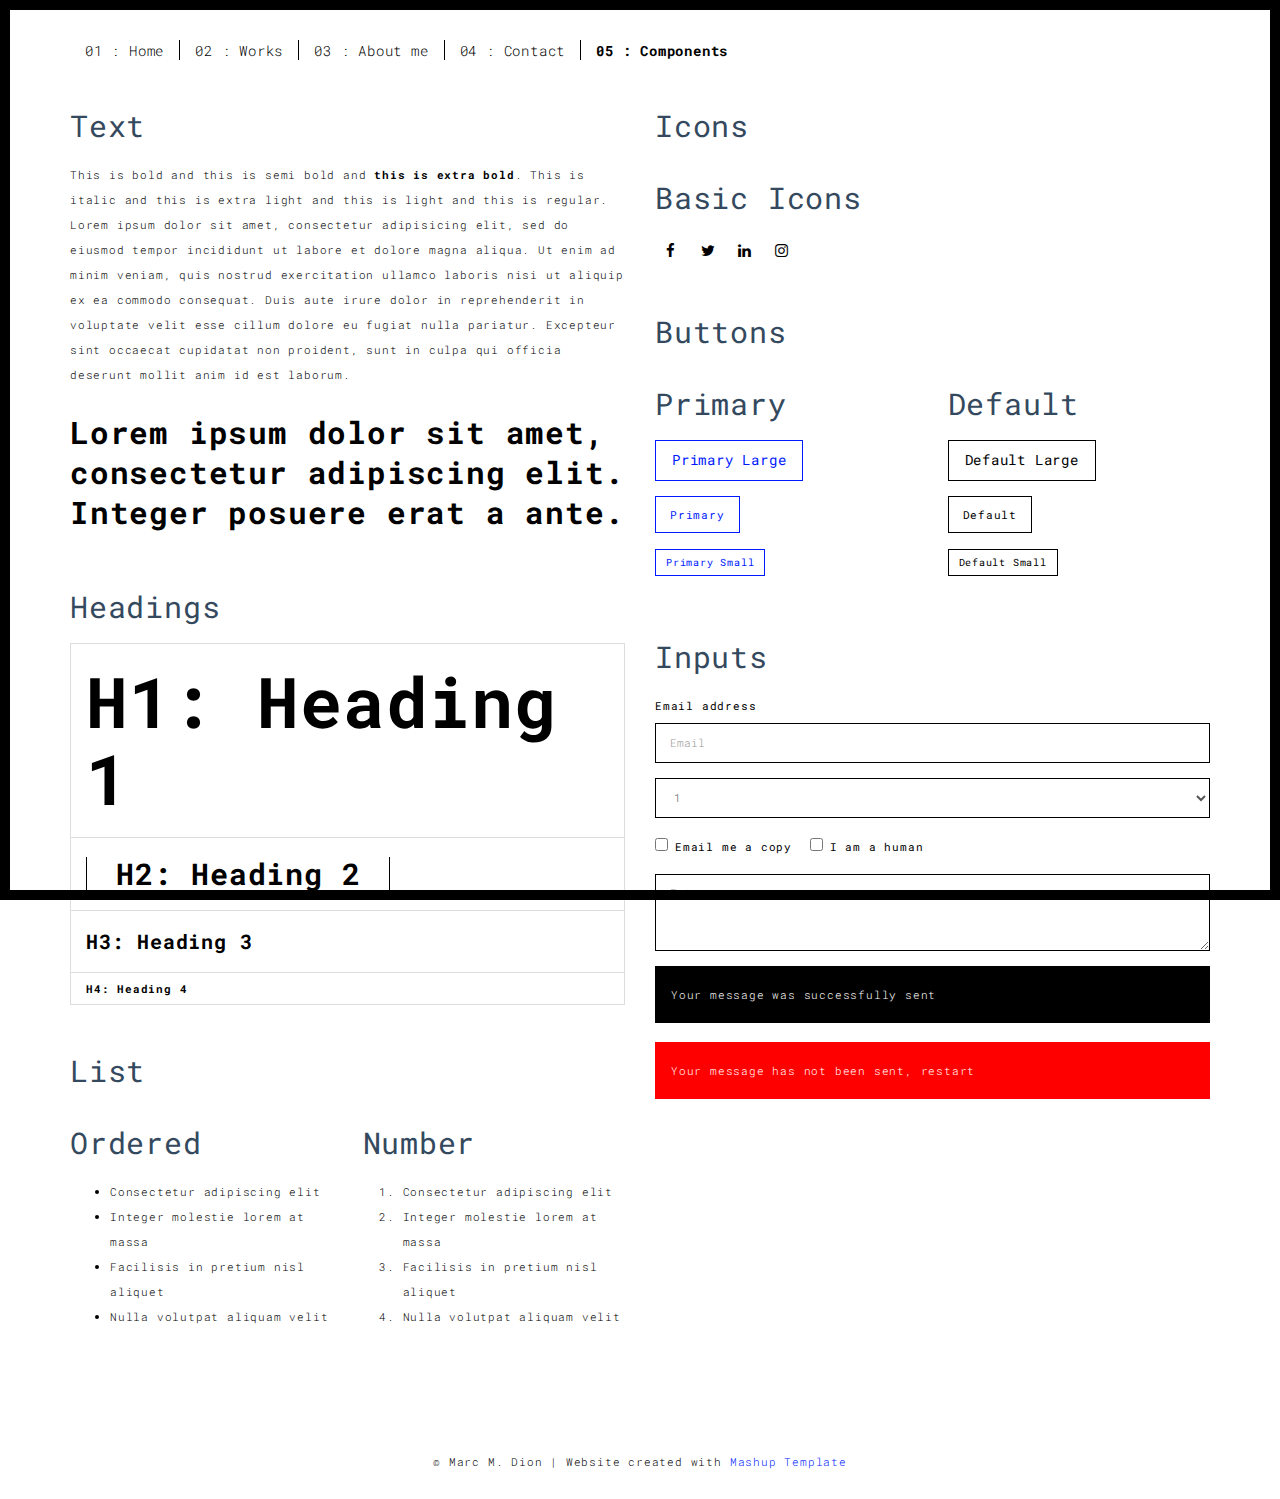
<file: components.html>
<!DOCTYPE html>
<html lang="en">

<head>
  <meta charset="UTF-8">
  <meta content="IE=edge" http-equiv="X-UA-Compatible">
  <meta content="width=device-width,initial-scale=1" name="viewport">
  <meta content="description" name="description">
  <meta name="google" content="notranslate" />
  <meta content="Mashup templates have been developped by Orson.io team" name="author">

  <!-- Disable tap highlight on IE -->
  <meta name="msapplication-tap-highlight" content="no">
  
  <link rel="apple-touch-icon" sizes="180x180" href="./assets/apple-icon-180x180.png">
  <link href="./assets/favicon.ico" rel="icon">

  <title>Title page</title>  

<link href="./main.3f6952e4.css" rel="stylesheet"></head>

<body class="">
<div id="site-border-left"></div>
<div id="site-border-right"></div>
<div id="site-border-top"></div>
<div id="site-border-bottom"></div>
 <!-- Add your content of header -->
<header>
  <nav class="navbar  navbar-fixed-top navbar-default">
    <div class="container">
        <button type="button" class="navbar-toggle collapsed" data-toggle="collapse" data-target="#navbar-collapse" aria-expanded="false">
          <span class="sr-only">Toggle navigation</span>
          <span class="icon-bar"></span>
          <span class="icon-bar"></span>
          <span class="icon-bar"></span>
        </button>

      <div class="collapse navbar-collapse" id="navbar-collapse">
        <ul class="nav navbar-nav ">
          <li><a href="./index.html" title="">01 : Home</a></li>
          <li><a href="./works.html" title="">02 : Works</a></li>
          <li><a href="./about.html" title="">03 : About me</a></li>
          <li><a href="./contact.html" title="">04 : Contact</a></li>
          <li><a href="./components.html" title="">05 : Components</a></li>
        </ul>


      </div> 
    </div>
  </nav>
</header>

<div class="section-container">
  
<!-- Add your site or app content here -->
  <div class="container">
    <div class="row">
      <div class="col-xs-12 col-md-6">

        <div class="template-example">
          <h2 class="template-title-example">Text</h2>
          <p>This is bold and this is semi bold and <b>this is extra bold</b>. This is italic and this is extra light and this is light
          and this is regular. Lorem ipsum dolor sit amet, consectetur adipisicing elit, sed do eiusmod
          tempor incididunt ut labore et dolore magna aliqua. Ut enim ad minim veniam,
          quis nostrud exercitation ullamco laboris nisi ut aliquip ex ea commodo
          consequat. Duis aute irure dolor in reprehenderit in voluptate velit esse
          cillum dolore eu fugiat nulla pariatur. Excepteur sint occaecat cupidatat non
          proident, sunt in culpa qui officia deserunt mollit anim id est laborum.

          <blockquote>
            <p>Lorem ipsum dolor sit amet, consectetur adipiscing elit. Integer posuere erat a ante.</p>
          </blockquote>
          
          </p>
        </div>

        <div class="template-example">
          <h2 class="template-title-example">Headings</h2>
          
          <table class="table table-bordered">
            <tr><td><h1>H1: Heading 1</h1></td></tr>
            <tr><td><h2>H2: Heading 2</h2></td></tr>
            <tr><td><h3>H3: Heading 3</h3></td></tr>
            <tr><td><h4>H4: Heading 4</h4></td></tr>
          </table>
          
        </div>

        
        <div class="template-example">
          <h2 class="template-title-example">List</h2>
          <div class="row">
            <div class="col-md-6">
              <h3 class="template-title-example">Ordered</h3>
              <ul>
                <li>Consectetur adipiscing elit</li>
                <li>Integer molestie lorem at massa</li>
                <li>Facilisis in pretium nisl aliquet</li>
                <li>Nulla volutpat aliquam velit</li>
              </ul>
            </div>
            <div class="col-md-6">
              <h3 class="template-title-example">Number</h3>
              <ol>
                <li>Consectetur adipiscing elit</li>
                <li>Integer molestie lorem at massa</li>
                <li>Facilisis in pretium nisl aliquet</li>
                <li>Nulla volutpat aliquam velit</li>
              </ol>
            </div>
          </div>
        </div>
        
      </div>

      <div class="col-xs-12 col-md-6">
        <div class="template-example">
          <h2 class="template-title-example">Icons</h2>
          
          <div class="row">
            
            <div class="col-md-6">
               <h3 class="template-title-example">Basic Icons</h2>
                <ul class="list-icons">
                  <li>
                    <span class="fa-icon">
                      <i class="fa fa-facebook"></i>
                    </span>
                  </li>
                  <li>
                    <span class="fa-icon">
                      <i class="fa fa-twitter"></i>
                    </span>
                  </li>
                  <li>
                    <span class="fa-icon">
                      <i class="fa fa-linkedin"></i>
                    </span>
                  </li>
                  <li>
                    <span class="fa-icon">
                      <i class="fa fa-instagram"></i>
                    </span>
                  </li>
                </ul>
            </div>

          </div>


          


        </div>

        <div class="template-example">
          <h2 class="template-title-example">Buttons</h2>
          <div class="row">
            <div class="col-md-6">
              <h3 class="template-title-example">Primary</h2>
              <div class="row">
                  <div class="col-md-6">
                  <p><a href="" class="btn btn-primary btn-lg">Primary Large</a></p>
                  <p><a href="" class="btn btn-primary">Primary </a></p>
                  <p><a href="" class="btn btn-primary btn-sm">Primary Small</a></p>
                </div>
              </div>

              
            </div>

            <div class="col-md-6">
              <h3 class="template-title-example">Default</h2>
              <div class="row">
                  <div class="col-md-6">
                  <p><a href="" class="btn btn-default btn-lg">Default Large</a></p>
                  <p><a href="" class="btn btn-default">Default </a></p>
                  <p><a href="" class="btn btn-default btn-sm">Default Small</a></p>
                </div>
              </div>

            </div>
          </div>
        </div>
        
        <div class="template-example">
          <h2 class="template-title-example">Inputs</h2>

            <div class="form-group">
              <label for="exampleInputEmail1">Email address</label>
              <input type="email" class="form-control" id="exampleInputEmail1" placeholder="Email">
            </div>

            <div class="form-group">
              <select class="form-control">
                <option>1</option>
                <option>2</option>
                <option>3</option>
                <option>4</option>
                <option>5</option>
              </select>
            </div>

            <div class="form-group">
              <label class="checkbox-inline">
                <input 
                type="checkbox" id="inlineCheckbox1" value="option1"> Email me a copy
              </label>
              <label class="checkbox-inline">
                <input type="checkbox" id="inlineCheckbox2" value="option2"> I am a human
              </label>
            </div>

            <div class="form-group">
              <textarea class="form-control" rows="3" placeholder="Enter your message"></textarea>
            </div>
            
            <div class="alert alert-success" role="alert">Your message was successfully sent</div>
            <div class="alert alert-danger" role="alert">Your message has not been sent, restart</div>
        </div>




      </div>
    </div>
  </div>
</div>

<footer class="footer-container text-center">
  <div class="container">
    <div class="row">
      <div class="col-xs-12">
        <p>© Marc M. Dion | Website created with <a href="http://www.mashup-template.com/" title="Create website with free html template">Mashup Template</a></p>
      </div>
    </div>
  </div>
</footer>

<script>
  document.addEventListener("DOMContentLoaded", function (event) {
     navActivePage();
  });
</script>

<!-- Google Analytics: change UA-XXXXX-X to be your site's ID 

<script>
  (function (i, s, o, g, r, a, m) {
    i['GoogleAnalyticsObject'] = r; i[r] = i[r] || function () {
      (i[r].q = i[r].q || []).push(arguments)
    }, i[r].l = 1 * new Date(); a = s.createElement(o),
      m = s.getElementsByTagName(o)[0]; a.async = 1; a.src = g; m.parentNode.insertBefore(a, m)
  })(window, document, 'script', '//www.google-analytics.com/analytics.js', 'ga');
  ga('create', 'UA-XXXXX-X', 'auto');
  ga('send', 'pageview');
</script>

--> <script type="text/javascript" src="./main.70a66962.js"></script></body>

</html>
</file>
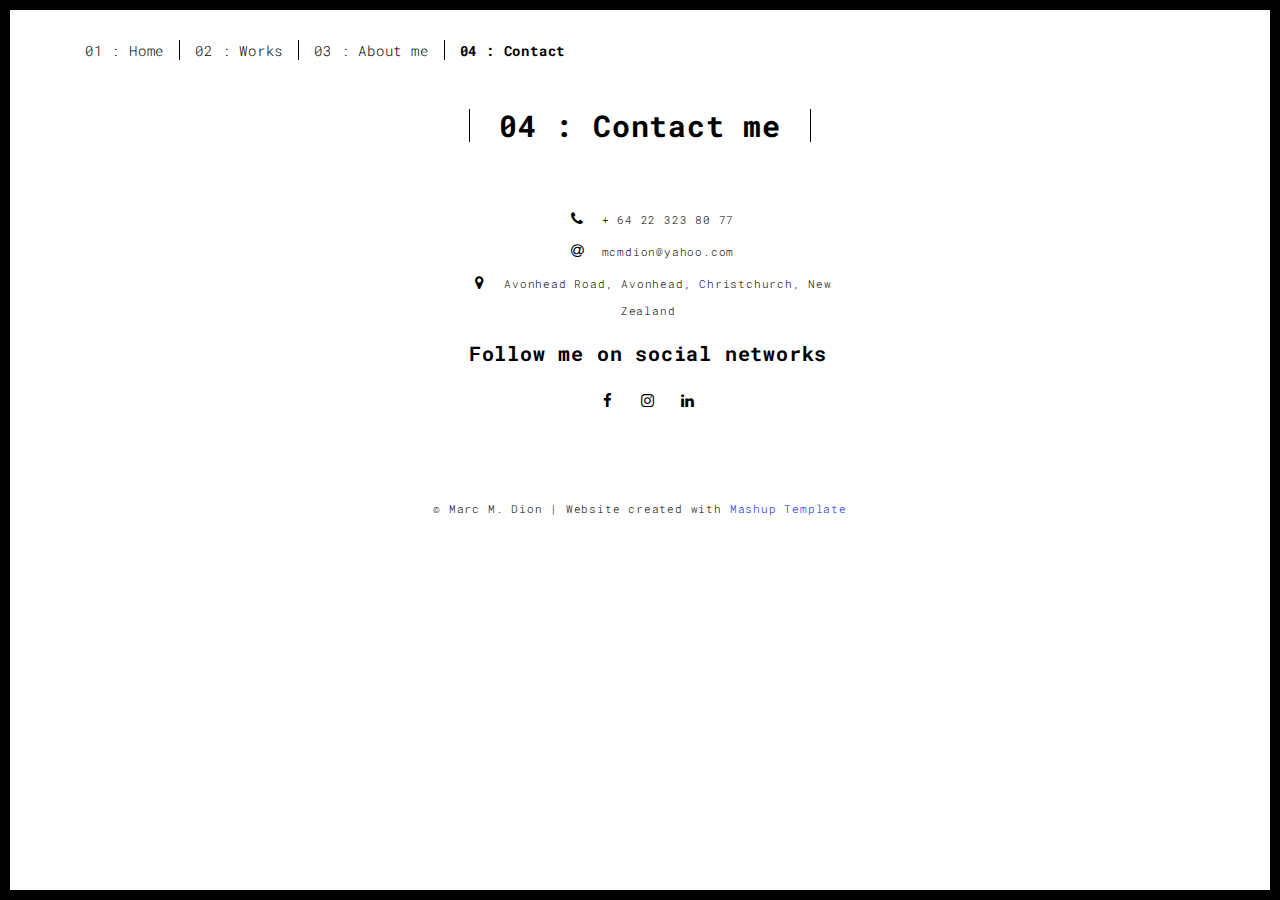
<file: contact.html>
<!DOCTYPE html>
<html lang="en">

<head>
  <meta charset="UTF-8">
  <meta content="IE=edge" http-equiv="X-UA-Compatible">
  <meta content="width=device-width,initial-scale=1" name="viewport">
  <meta content="description" name="description">
  <meta name="google" content="notranslate" />
  <meta content="Mashup templates have been developped by Orson.io team" name="author">

  <!-- Disable tap highlight on IE -->
  <meta name="msapplication-tap-highlight" content="no">
  
  <link rel="apple-touch-icon" sizes="180x180" href="./assets/apple-icon-180x180.png">
  <link href="./assets/favicon.ico" rel="icon">

  <title>Marc M. Dion</title>  

<link href="./main.3f6952e4.css" rel="stylesheet"></head>

<body class="">
<div id="site-border-left"></div>
<div id="site-border-right"></div>
<div id="site-border-top"></div>
<div id="site-border-bottom"></div>
 <!-- Add your content of header -->
<header>
  <nav class="navbar  navbar-fixed-top navbar-default">
    <div class="container">
        <button type="button" class="navbar-toggle collapsed" data-toggle="collapse" data-target="#navbar-collapse" aria-expanded="false">
          <span class="sr-only">Toggle navigation</span>
          <span class="icon-bar"></span>
          <span class="icon-bar"></span>
          <span class="icon-bar"></span>
        </button>

      <div class="collapse navbar-collapse" id="navbar-collapse">
        <ul class="nav navbar-nav ">
          <li><a href="./index.html" title="">01 : Home</a></li>
          <li><a href="./works.html" title="">02 : Works</a></li>
          <li><a href="./about.html" title="">03 : About me</a></li>
          <li><a href="./contact.html" title="">04 : Contact</a></li>
        
        </ul>


      </div> 
    </div>
  </nav>
</header>

<div class="section-container text-center">
    <div class="container ">
      <div class="row ">
        <div class="col-xs-12 ">
          <div class="section-container-spacer text-center">
            <h1 class="h2">04 : Contact me</h1>
          </div>
          
          <div class="row ">
            <div class="col-md-10 col-md-offset-4 ">
               <form action="" class="reveal-content ">
                  <div class="row ">
                    <!-- <div class="col-md-7">
                      <div class="form-group">
                        <input type="email" class="form-control" id="email" placeholder="Email">
                      </div>
                      <div class="form-group">
                        <input type="text" class="form-control" id="subject" placeholder="Subject">
                      </div>
                      <div class="form-group">
                        <textarea class="form-control" rows="5" placeholder="Enter your message"></textarea>
                      </div>
                      <button type="submit" class="btn btn-default btn-lg">Send</button>
                    </div> -->
                    <div class="col-md-5 address-container">
                      <ul class="list-unstyled">
                        <li>
                          <span class="fa-icon">
                            <i class="fa fa-phone" aria-hidden="true"></i>
                          </span>
                          + 64 22 323 80 77
                        </li>
                        <li>
                          <span class="fa-icon">
                            <i class="fa fa-at" aria-hidden="true"></i>
                          </span>
                          mcmdion@yahoo.com
                        </li>
                        <li>
                          <span class="fa-icon">
                            <i class="fa fa fa-map-marker" aria-hidden="true"></i>
                          </span>
                          Avonhead Road, Avonhead, Christchurch, New Zealand
                        </li>
                      </ul>
                      <h3>Follow me on social networks</h3>
                      <a href="https://www.facebook.com/mcmdion" title="" target="_blank" class="fa-icon">
                        <i class="fa fa-facebook"></i>
                      </a>
                      <a href="https://www.instagram.com/marcmdion/" title="" target="_blank" class="fa-icon">
                        <i class="fa fa-instagram"></i>
                      </a>
                      <a href="https://www.linkedin.com/in/mcmdion/" title="" target="_blank" class="fa-icon">
                        <i class="fa fa-linkedin"></i>
                      </a>

                    </div>
                  </div>
                </form>
            </div>

          </div>
         
       </div>
      </div>
    </div>
  </div>


<footer class="footer-container text-center">
  <div class="container">
    <div class="row">
      <div class="col-xs-12">
        <p>© Marc M. Dion | Website created with <a href="http://www.mashup-template.com/" title="Create website with free html template">Mashup Template</a></p>
      </div>
    </div>
  </div>
</footer>

<script>
  document.addEventListener("DOMContentLoaded", function (event) {
     navActivePage();
  });
</script>

<!-- Google Analytics: change UA-XXXXX-X to be your site's ID 

<script>
  (function (i, s, o, g, r, a, m) {
    i['GoogleAnalyticsObject'] = r; i[r] = i[r] || function () {
      (i[r].q = i[r].q || []).push(arguments)
    }, i[r].l = 1 * new Date(); a = s.createElement(o),
      m = s.getElementsByTagName(o)[0]; a.async = 1; a.src = g; m.parentNode.insertBefore(a, m)
  })(window, document, 'script', '//www.google-analytics.com/analytics.js', 'ga');
  ga('create', 'UA-XXXXX-X', 'auto');
  ga('send', 'pageview');
</script>

--> <script type="text/javascript" src="./main.70a66962.js"></script></body>

</html>
</file>
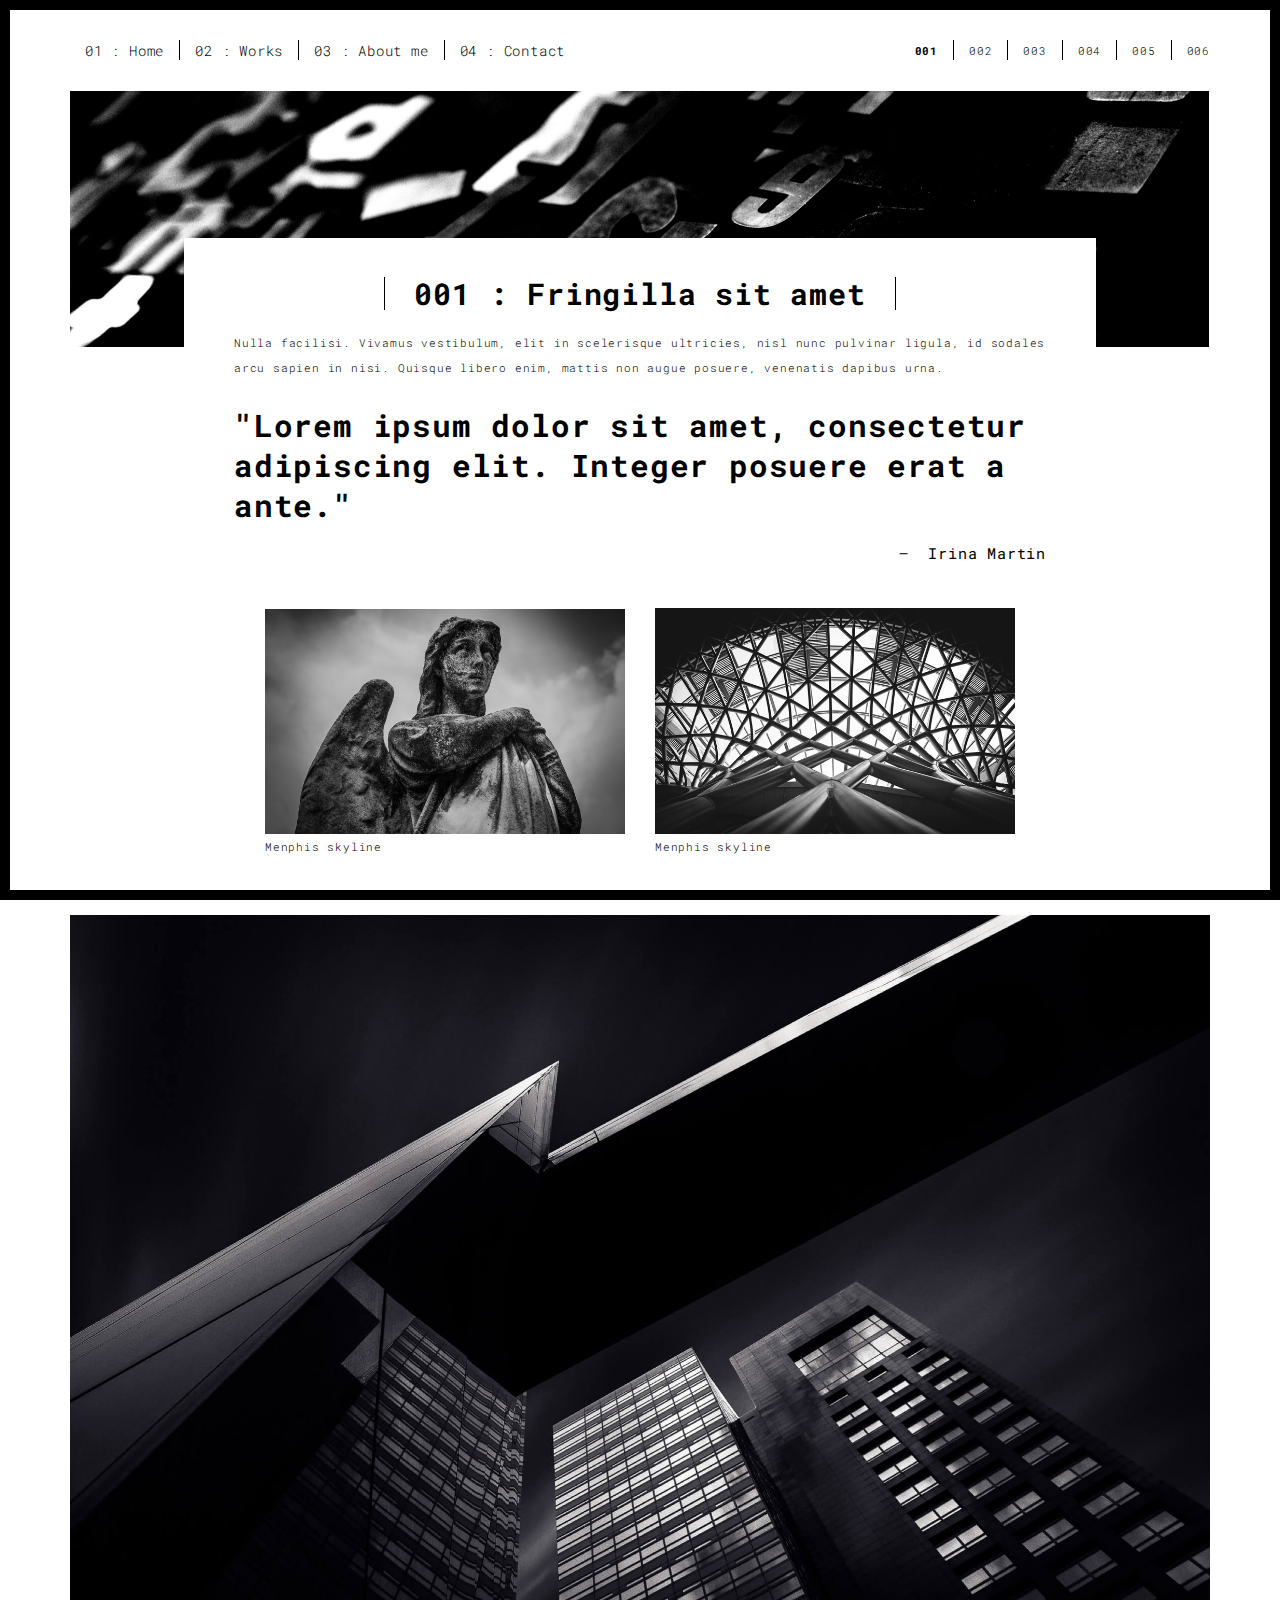
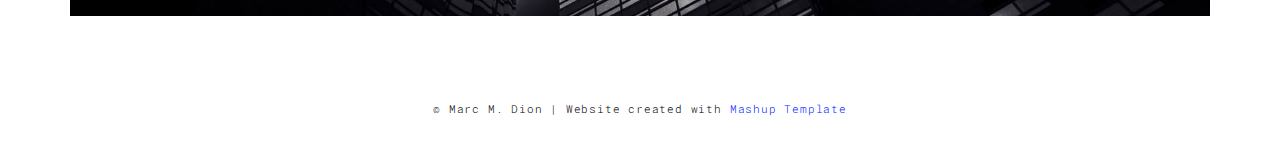
<file: work.html>
<!DOCTYPE html>
<html lang="en">

<head>
  <meta charset="UTF-8">
  <meta content="IE=edge" http-equiv="X-UA-Compatible">
  <meta content="width=device-width,initial-scale=1" name="viewport">
  <meta content="description" name="description">
  <meta name="google" content="notranslate" />
  <meta content="Mashup templates have been developped by Orson.io team" name="author">

  <!-- Disable tap highlight on IE -->
  <meta name="msapplication-tap-highlight" content="no">
  
  <link rel="apple-touch-icon" sizes="180x180" href="./assets/apple-icon-180x180.png">
  <link href="./assets/favicon.ico" rel="icon">

  <title>Marc M. Dion</title>  

<link href="./main.3f6952e4.css" rel="stylesheet"></head>

<body class="">
<div id="site-border-left"></div>
<div id="site-border-right"></div>
<div id="site-border-top"></div>
<div id="site-border-bottom"></div>
<!-- Add your content of header -->
<header>
  <nav class="navbar  navbar-fixed-top navbar-default">
    <div class="container">
        <button type="button" class="navbar-toggle collapsed" data-toggle="collapse" data-target="#navbar-collapse" aria-expanded="false">
          <span class="sr-only">Toggle navigation</span>
          <span class="icon-bar"></span>
          <span class="icon-bar"></span>
          <span class="icon-bar"></span>
        </button>

      <div class="collapse navbar-collapse" id="navbar-collapse">
        <ul class="nav navbar-nav ">
          <li><a href="./index.html" title="">01 : Home</a></li>
          <li><a href="./works.html" title="">02 : Works</a></li>
          <li><a href="./about.html" title="">03 : About me</a></li>
          <li><a href="./contact.html" title="">04 : Contact</a></li>
        </ul>


          <ul class="nav navbar-nav navbar-right navbar-small visible-md visible-lg">
            <li><a href="./index.html" title="" class="active">001</a></li>
            <li><a href="./index.html" title="">002</a></li>
            <li><a href="./index.html" title="">003</a></li>
            <li><a href="./index.html" title="">004</a></li>
            <li><a href="./index.html" title="">005</a></li>
            <li><a href="./index.html" title="">006</a></li>
          </ul>


      </div> 
    </div>
  </nav>
</header>
<div class="section-container">
  <div class="container">
    <div class="row">
      <div class="col-xs-12">
        <img src="./assets/images/work001-01.jpg" class="img-responsive" alt="">
        <div class="card-container">
          <div class="text-center">
            <h1 class="h2">001 : Fringilla sit amet</h1>
          </div>
          <p>Nulla facilisi. Vivamus vestibulum, elit in scelerisque ultricies, nisl nunc pulvinar ligula, id sodales arcu sapien in nisi. Quisque libero enim, mattis non augue posuere, venenatis dapibus urna.</p>

          <blockquote>
            <p>"Lorem ipsum dolor sit amet, consectetur adipiscing elit. Integer posuere erat a ante."</p>
            <small class="pull-right">Irina Martin</small>
          </blockquote>
        </div>
      </div>

      
      
      <div class="col-md-8 col-md-offset-2 section-container-spacer">
        <div class="row">
          <div class="col-xs-12 col-md-6">
            <img src="./assets/images/work001-02.jpg" class="img-responsive" alt="">
            <p>Menphis skyline</p>
          </div>
          <div class="col-xs-12 col-md-6">
            <img src="./assets/images/work001-03.jpg" class="img-responsive" alt="">
            <p>Menphis skyline</p>
          </div>
        </div>
      </div>

      <div class="col-xs-12">
        <img src="./assets/images/work001-04.jpg" class="img-responsive" alt="">
      </div>

    </div>
  </div>
</div>


<footer class="footer-container text-center">
  <div class="container">
    <div class="row">
      <div class="col-xs-12">
       <p>© Marc M. Dion | Website created with <a href="http://www.mashup-template.com/" title="Create website with free html template">Mashup Template</a></p>
      </div>
    </div>
  </div>
</footer>

<script>
  document.addEventListener("DOMContentLoaded", function (event) {
     navActivePage();
  });
</script>

<!-- Google Analytics: change UA-XXXXX-X to be your site's ID 

<script>
  (function (i, s, o, g, r, a, m) {
    i['GoogleAnalyticsObject'] = r; i[r] = i[r] || function () {
      (i[r].q = i[r].q || []).push(arguments)
    }, i[r].l = 1 * new Date(); a = s.createElement(o),
      m = s.getElementsByTagName(o)[0]; a.async = 1; a.src = g; m.parentNode.insertBefore(a, m)
  })(window, document, 'script', '//www.google-analytics.com/analytics.js', 'ga');
  ga('create', 'UA-XXXXX-X', 'auto');
  ga('send', 'pageview');
</script>

--> <script type="text/javascript" src="./main.70a66962.js"></script></body>

</html>
</file>
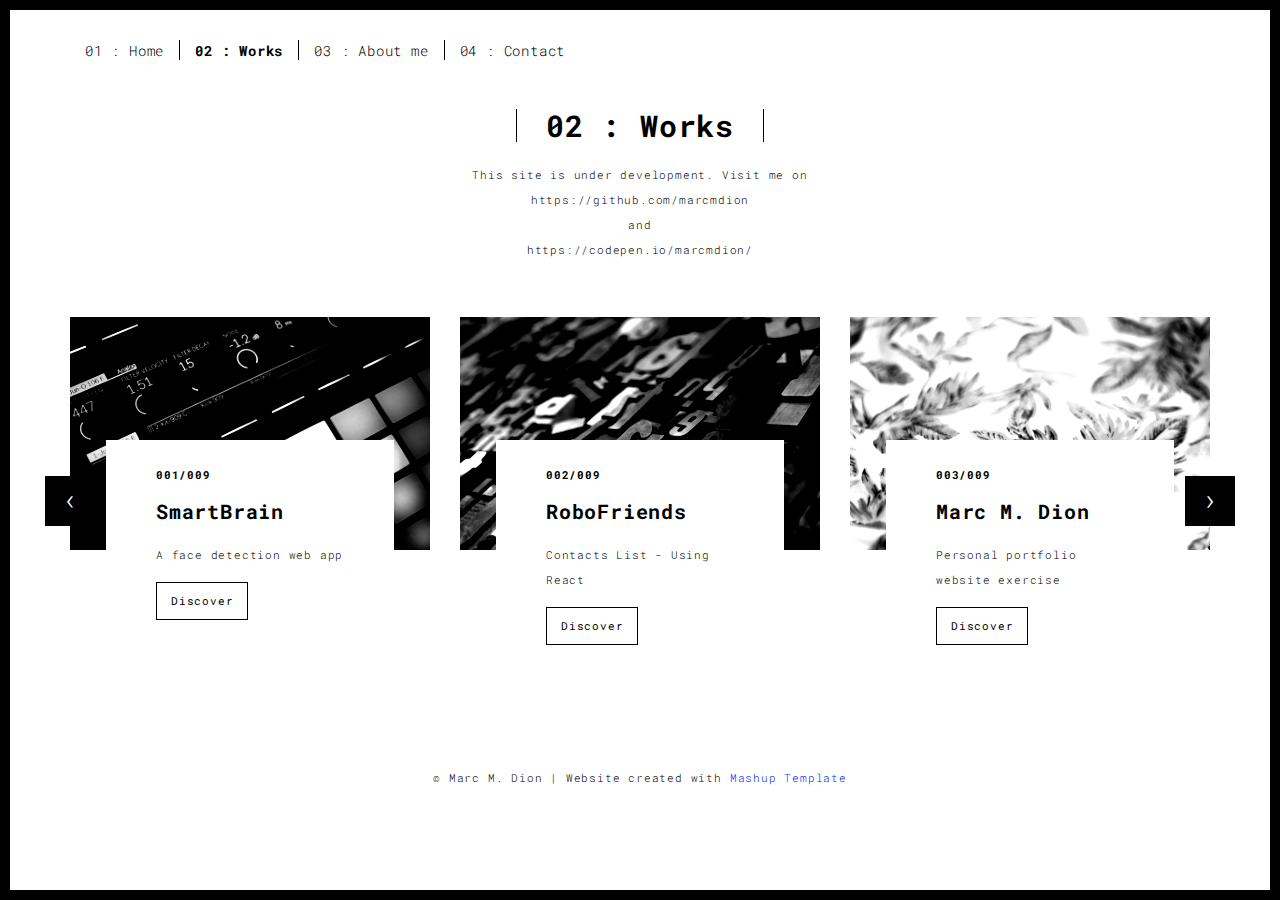
<file: works.html>
<!DOCTYPE html>
<html lang="en">

<head>
  <meta charset="UTF-8">
  <meta content="IE=edge" http-equiv="X-UA-Compatible">
  <meta content="width=device-width,initial-scale=1" name="viewport">
  <meta content="description" name="description">
  <meta name="google" content="notranslate" />
  <meta content="Mashup templates have been developped by Orson.io team" name="author">

  <!-- Disable tap highlight on IE -->
  <meta name="msapplication-tap-highlight" content="no">
  
  <link rel="apple-touch-icon" sizes="180x180" href="./assets/apple-icon-180x180.png">
  <link href="./assets/favicon.ico" rel="icon">

  <title>Marc M. Dion</title>  

<link href="./main.3f6952e4.css" rel="stylesheet"></head>

<body class="">
<div id="site-border-left"></div>
<div id="site-border-right"></div>
<div id="site-border-top"></div>
<div id="site-border-bottom"></div>
 <!-- Add your content of header -->
<header>
  <nav class="navbar  navbar-fixed-top navbar-default">
    <div class="container">
        <button type="button" class="navbar-toggle collapsed" data-toggle="collapse" data-target="#navbar-collapse" aria-expanded="false">
          <span class="sr-only">Toggle navigation</span>
          <span class="icon-bar"></span>
          <span class="icon-bar"></span>
          <span class="icon-bar"></span>
        </button>

      <div class="collapse navbar-collapse" id="navbar-collapse">
        <ul class="nav navbar-nav ">
          <li><a href="./index.html" title="">01 : Home</a></li>
          <li><a href="./works.html" title="">02 : Works</a></li>
          <li><a href="./about.html" title="">03 : About me</a></li>
          <li><a href="./contact.html" title="">04 : Contact</a></li>
          
        </ul>


      </div> 
    </div>
  </nav>
</header>

<div class="section-container">
  <div class="container">
    <div class="row">
      
      <div class="col-sm-8 col-sm-offset-2 section-container-spacer">
        <div class="text-center">
          <h1 class="h2">02 : Works</h1>
          <p>This site is under development. Visit me on <br>https://github.com/marcmdion <br>and <br> https://codepen.io/marcmdion/</p>
        </div>
      </div>

      <div class="col-md-12">
     
      <div id="myCarousel" class="carousel slide projects-carousel">
        <!-- Carousel items -->
        <div class="carousel-inner">
            <div class="item active">
                <div class="row">
                  <div class="col-sm-4">
                    <a href="./work.html" class="black-image-project-hover">
                      <img src="./assets/images/work02-hover.jpg" alt="Image" class="img-responsive">
                    </a>
                    <div class="card-container">
                      <h4>001/009</h4>
                      <h3>SmartBrain</h3>
                      <p>A face detection web app</p>
                      <a href="https://smart-brain-marcmdion.herokuapp.com/" class="btn btn-default" target="_blank">Discover</a>
                    </div>
                  </div>

                   <div class="col-sm-4">
                      <a href="./work.html" class="black-image-project-hover">
                        <img src="./assets/images/work01-hover.jpg" alt="Image" class="img-responsive">
                      </a>
                      <div class="card-container">
                        <h4>002/009</h4>
                        <h3>RoboFriends</h3>
                        <p>Contacts List - Using React</p>
                        <a href="https://marcmdion.github.io/robofriends/" class="btn btn-default" target="_blank">Discover</a>
                      </div>
                    </div>
                    
                    <div class="col-sm-4">
                      <a href="./work.html" class="black-image-project-hover">
                        <img src="./assets/images/work03-hover.jpg" alt="Image" class="img-responsive">
                      </a>
                      <div class="card-container">
                        <h4>003/009</h4>
                        <h3>Marc M. Dion</h3>
                        <p>Personal portfolio website exercise</p>
                        <a href="marcmdion.github.io" class="btn btn-default" target="_blank">Discover</a>
                      </div>
                    </div>
                    
                </div>
                <!--/row-->
            </div>
                
          <!--/item-->
            <div class="item">
                <div class="row">
                    <div class="col-sm-4">

                      <a href="./work.html" title="" class="black-image-project-hover">
                        <img src="./assets/images/work01-hover.jpg" alt="" class="img-responsive">
                      </a>

                      <div class="card-container card-container-lg">
                        <h4>004/009</h4>
                        <h3>Analie the foodie</h3>
                        <p>Test Cake Business Website</p>
                        <a href="https://marcmdion.github.io/analiedion/" title="" class="btn btn-default" target="_blank">Discover</a>                  
                      </div>
                    </div>

                    <div class="col-sm-4">
                      <a href="./work.html" title="" class="black-image-project-hover">
                        <img src="./assets/images/work02-hover.jpg" alt="" class="img-responsive">
                      </a>
                      <div class="card-container card-container-lg">
                        <h4>005/009</h4>
                        <h3>Totally Rad Shoes</h3>
                        <p>Test Landing Page for a footwear business</p>
                        <a href="https://marcmdion.github.io/fcc-productlandingpage/" title="" class="btn btn-default" target="_blank">Discover</a>
                      </div>
                    </div>

                    <div class="col-sm-4">
                      <a href="./work.html" title="" class="black-image-project-hover">
                        <img src="./assets/images/work03-hover.jpg" alt="" class="img-responsive">
                      </a>
                      <div class="card-container card-container-lg">
                        <h4>006/009</h4>
                        <h3>Survey Form </h3>
                        <p>Survey Form Exercise</p>
                        <a href="https://marcmdion.github.io/fcc-surveyform/" title="" class="btn btn-default" target="_blank">Discover</a>
                      </div>
                    </div>
                    
                </div>
                <!--/row-->
            </div>
            
            <!--/item-->  
          
          <!--/item-->
            <div class="item">
                <div class="row">
                  <div class="col-sm-4">
                    <a href="./work.html" class="black-image-project-hover">
                      <img src="./assets/images/work02-hover.jpg" alt="Image" class="img-responsive">
                    </a>
                    <div class="card-container">
                      <h4>007/009</h4>
                      <h3>Nikola Tesla</h3>
                      <p>Tribute page exercise</p>
                      <a href="https://marcmdion.github.io/fcc-tributepage/" class="btn btn-default" target="_blank">Discover</a>
                    </div>
                  </div>

                   <div class="col-sm-4">
                      <a href="./work.html" class="black-image-project-hover">
                        <img src="./assets/images/work01-hover.jpg" alt="Image" class="img-responsive">
                      </a>
                      <div class="card-container">
                        <h4>008/009</h4>
                        <h3>Things that matter</h3>
                        <p>Technical documentation exercise</p>
                        <a href="https://marcmdion.github.io/fcc-technicaldoumentation/" class="btn btn-default" target="_blank">Discover</a>
                      </div>
                    </div>
                    
                    <div class="col-sm-4">
                      <a href="./work.html" class="black-image-project-hover">
                        <img src="./assets/images/work03-hover.jpg" alt="Image" class="img-responsive">
                      </a>
                      <div class="card-container">
                        <h4>009/009</h4>
                        <h3>Marc M. Dion</h3>
                        <p>Personal portfolio website exercise</p>
                        <a href="marcmdion.github.io" class="btn btn-default" target="_blank">Discover</a>
                      </div>
                    </div>
                    
                </div>
                <!--/row-->
            </div>
            
            <!--/item-->
          
            
          
        </div>
        <!--/carousel-inner--> 
        <a class="left carousel-control" href="#myCarousel" data-slide="prev">‹</a>

        <a class="right carousel-control" href="#myCarousel" data-slide="next">›</a>
     </div>



    <!--/myCarousel-->
    </div>



    </div>
  </div>
</div>


<footer class="footer-container text-center">
  <div class="container">
    <div class="row">
      <div class="col-xs-12">
        <p>© Marc M. Dion | Website created with <a href="http://www.mashup-template.com/" title="Create website with free html template">Mashup Template</a></p>
      </div>
    </div>
  </div>
</footer>

<script>
  document.addEventListener("DOMContentLoaded", function (event) {
     navActivePage();
  });
</script>

<!-- Google Analytics: change UA-XXXXX-X to be your site's ID 

<script>
  (function (i, s, o, g, r, a, m) {
    i['GoogleAnalyticsObject'] = r; i[r] = i[r] || function () {
      (i[r].q = i[r].q || []).push(arguments)
    }, i[r].l = 1 * new Date(); a = s.createElement(o),
      m = s.getElementsByTagName(o)[0]; a.async = 1; a.src = g; m.parentNode.insertBefore(a, m)
  })(window, document, 'script', '//www.google-analytics.com/analytics.js', 'ga');
  ga('create', 'UA-XXXXX-X', 'auto');
  ga('send', 'pageview');
</script>

--> <script type="text/javascript" src="./main.70a66962.js"></script></body>

</html>
</file>
<file: main.3f6952e4.css>
@import url(https://fonts.googleapis.com/css?family=Roboto:900|Roboto+Mono:300,400,700);@import url(https://maxcdn.bootstrapcdn.com/font-awesome/4.7.0/css/font-awesome.min.css);/*!
 * Bootstrap v3.3.7 (http://getbootstrap.com)
 * Copyright 2011-2016 Twitter, Inc.
 * Licensed under MIT (https://github.com/twbs/bootstrap/blob/master/LICENSE)
 */
/*! normalize.css v3.0.3 | MIT License | github.com/necolas/normalize.css */html{font-family:sans-serif;-ms-text-size-adjust:100%;-webkit-text-size-adjust:100%}body{margin:0}article,aside,details,figcaption,figure,footer,header,hgroup,main,menu,nav,section,summary{display:block}audio,canvas,progress,video{display:inline-block;vertical-align:baseline}audio:not([controls]){display:none;height:0}[hidden],template{display:none}a{background-color:transparent}a:active,a:hover{outline:0}abbr[title]{border-bottom:1px dotted}b,strong{font-weight:700}dfn{font-style:italic}h1{font-size:2em;margin:.67em 0}mark{background:#ff0;color:#000}small{font-size:80%}sub,sup{font-size:75%;line-height:0;position:relative;vertical-align:baseline}sup{top:-.5em}sub{bottom:-.25em}img{border:0}svg:not(:root){overflow:hidden}figure{margin:1em 40px}hr{box-sizing:content-box;height:0}pre{overflow:auto}code,kbd,pre,samp{font-family:monospace,monospace;font-size:1em}button,input,optgroup,select,textarea{color:inherit;font:inherit;margin:0}button{overflow:visible}button,select{text-transform:none}button,html input[type=button],input[type=reset],input[type=submit]{-webkit-appearance:button;cursor:pointer}button[disabled],html input[disabled]{cursor:default}button::-moz-focus-inner,input::-moz-focus-inner{border:0;padding:0}input{line-height:normal}input[type=checkbox],input[type=radio]{box-sizing:border-box;padding:0}input[type=number]::-webkit-inner-spin-button,input[type=number]::-webkit-outer-spin-button{height:auto}input[type=search]{-webkit-appearance:textfield;box-sizing:content-box}input[type=search]::-webkit-search-cancel-button,input[type=search]::-webkit-search-decoration{-webkit-appearance:none}fieldset{border:1px solid silver;margin:0 2px;padding:.35em .625em .75em}textarea{overflow:auto}optgroup{font-weight:700}table{border-collapse:collapse;border-spacing:0}td,th{padding:0}

/*! Source: https://github.com/h5bp/html5-boilerplate/blob/master/src/css/main.css */@media print{*,:after,:before{background:transparent!important;color:#000!important;box-shadow:none!important;text-shadow:none!important}a,a:visited{text-decoration:underline}a[href]:after{content:" (" attr(href) ")"}abbr[title]:after{content:" (" attr(title) ")"}a[href^="#"]:after,a[href^="javascript:"]:after{content:""}blockquote,pre{border:1px solid #999;page-break-inside:avoid}thead{display:table-header-group}img,tr{page-break-inside:avoid}img{max-width:100%!important}h2,h3,p{orphans:3;widows:3}h2,h3{page-break-after:avoid}.navbar{display:none}.btn>.caret,.dropup>.btn>.caret{border-top-color:#000!important}.label{border:1px solid #000}.table{border-collapse:collapse!important}.table td,.table th{background-color:#fff!important}.table-bordered td,.table-bordered th{border:1px solid #ddd!important}}*,:after,:before{-webkit-box-sizing:border-box;-moz-box-sizing:border-box;box-sizing:border-box}html{font-size:10px;-webkit-tap-highlight-color:transparent}body{font-family:Roboto Mono,Helvetica,Arial,sans-serif;font-size:11px;line-height:1.78;color:#000;background-color:#fff}button,input,select,textarea{font-family:inherit;font-size:inherit;line-height:inherit}a{color:#001aff;text-decoration:none}a:focus,a:hover{color:#0012b3;text-decoration:underline}a:focus{outline:5px auto -webkit-focus-ring-color;outline-offset:-2px}figure{margin:0}img{vertical-align:middle}.img-responsive{display:block;max-width:100%;height:auto}.img-rounded{border-radius:0}.img-thumbnail{padding:4px;line-height:1.78;background-color:#fff;border:1px solid #ddd;border-radius:0;-webkit-transition:all .2s ease-in-out;-o-transition:all .2s ease-in-out;transition:all .2s ease-in-out;display:inline-block;max-width:100%;height:auto}.img-circle{border-radius:50%}hr{margin-top:19px;margin-bottom:19px;border:0;border-top:1px solid #eee}.sr-only{position:absolute;width:1px;height:1px;margin:-1px;padding:0;overflow:hidden;clip:rect(0,0,0,0);border:0}.sr-only-focusable:active,.sr-only-focusable:focus{position:static;width:auto;height:auto;margin:0;overflow:visible;clip:auto}[role=button]{cursor:pointer}.h1,.h2,.h3,.h4,.h5,.h6,h1,h2,h3,h4,h5,h6{font-family:Roboto Mono,Helvetica,Arial,sans-serif;font-weight:700;line-height:1.1;color:#000}.h1 .small,.h1 small,.h2 .small,.h2 small,.h3 .small,.h3 small,.h4 .small,.h4 small,.h5 .small,.h5 small,.h6 .small,.h6 small,h1 .small,h1 small,h2 .small,h2 small,h3 .small,h3 small,h4 .small,h4 small,h5 .small,h5 small,h6 .small,h6 small{font-weight:400;line-height:1;color:#777}.h1,.h2,.h3,h1,h2,h3{margin-top:19px;margin-bottom:9.5px}.h1 .small,.h1 small,.h2 .small,.h2 small,.h3 .small,.h3 small,h1 .small,h1 small,h2 .small,h2 small,h3 .small,h3 small{font-size:65%}.h4,.h5,.h6,h4,h5,h6{margin-top:9.5px;margin-bottom:9.5px}.h4 .small,.h4 small,.h5 .small,.h5 small,.h6 .small,.h6 small,h4 .small,h4 small,h5 .small,h5 small,h6 .small,h6 small{font-size:75%}.h1,h1{font-size:70px}.h2,h2{font-size:30px}.h3,h3{font-size:20px}.h4,.h5,h4,h5{font-size:11px}.h6,h6{font-size:10px}p{margin:0 0 9.5px}.lead{margin-bottom:19px;font-size:12px;font-weight:300;line-height:1.4}@media (min-width:768px){.lead{font-size:16.5px}}.small,small{font-size:90%}.mark,mark{background-color:#fcf8e3;padding:.2em}.text-left{text-align:left}.text-right{text-align:right}.text-center{text-align:center}.text-justify{text-align:justify}.text-nowrap{white-space:nowrap}.text-lowercase{text-transform:lowercase}.initialism,.text-uppercase{text-transform:uppercase}.text-capitalize{text-transform:capitalize}.text-muted{color:#777}.text-primary{color:#001aff}a.text-primary:focus,a.text-primary:hover{color:#0015cc}.text-success{color:#fff}a.text-success:focus,a.text-success:hover{color:#e6e6e6}.text-info{color:#31708f}a.text-info:focus,a.text-info:hover{color:#245269}.text-warning{color:#8a6d3b}a.text-warning:focus,a.text-warning:hover{color:#66512c}.text-danger{color:#fff}a.text-danger:focus,a.text-danger:hover{color:#e6e6e6}.bg-primary{color:#fff;background-color:#001aff}a.bg-primary:focus,a.bg-primary:hover{background-color:#0015cc}.bg-success,a.bg-success:focus,a.bg-success:hover{background-color:#000}.bg-info{background-color:#d9edf7}a.bg-info:focus,a.bg-info:hover{background-color:#afd9ee}.bg-warning{background-color:#fcf8e3}a.bg-warning:focus,a.bg-warning:hover{background-color:#f7ecb5}.bg-danger{background-color:red}a.bg-danger:focus,a.bg-danger:hover{background-color:#c00}.page-header{padding-bottom:8.5px;margin:38px 0 19px;border-bottom:1px solid #eee}ol,ul{margin-top:0;margin-bottom:9.5px}ol ol,ol ul,ul ol,ul ul{margin-bottom:0}.list-inline,.list-unstyled{padding-left:0;list-style:none}.list-inline{margin-left:-5px}.list-inline>li{display:inline-block;padding-left:5px;padding-right:5px}dl{margin-top:0;margin-bottom:19px}dd,dt{line-height:1.78}dt{font-weight:700}dd{margin-left:0}.dl-horizontal dd:after,.dl-horizontal dd:before{content:" ";display:table}.dl-horizontal dd:after{clear:both}@media (min-width:768px){.dl-horizontal dt{float:left;width:160px;clear:left;text-align:right;overflow:hidden;text-overflow:ellipsis;white-space:nowrap}.dl-horizontal dd{margin-left:180px}}abbr[data-original-title],abbr[title]{cursor:help;border-bottom:1px dotted #777}.initialism{font-size:90%}blockquote{padding:9.5px 19px;margin:0 0 19px;font-size:13.75px;border-left:5px solid #eee}blockquote ol:last-child,blockquote p:last-child,blockquote ul:last-child{margin-bottom:0}blockquote .small,blockquote footer,blockquote small{display:block;font-size:80%;line-height:1.78;color:#777}blockquote .small:before,blockquote footer:before,blockquote small:before{content:"\2014   \A0"}.blockquote-reverse,blockquote.pull-right{padding-right:15px;padding-left:0;border-right:5px solid #eee;border-left:0;text-align:right}.blockquote-reverse .small:before,.blockquote-reverse footer:before,.blockquote-reverse small:before,blockquote.pull-right .small:before,blockquote.pull-right footer:before,blockquote.pull-right small:before{content:""}.blockquote-reverse .small:after,.blockquote-reverse footer:after,.blockquote-reverse small:after,blockquote.pull-right .small:after,blockquote.pull-right footer:after,blockquote.pull-right small:after{content:"\A0   \2014"}address{margin-bottom:19px;font-style:normal;line-height:1.78}code,kbd,pre,samp{font-family:Menlo,Monaco,Consolas,Courier New,monospace}code{color:#c7254e;background-color:#f9f2f4}code,kbd{padding:2px 4px;font-size:90%;border-radius:0}kbd{color:#fff;background-color:#333;box-shadow:inset 0 -1px 0 rgba(0,0,0,.25)}kbd kbd{padding:0;font-size:100%;font-weight:700;box-shadow:none}pre{display:block;padding:9px;margin:0 0 9.5px;font-size:10px;line-height:1.78;word-break:break-all;word-wrap:break-word;color:#333;background-color:#f5f5f5;border:1px solid #ccc;border-radius:0}pre code{padding:0;font-size:inherit;color:inherit;white-space:pre-wrap;background-color:transparent;border-radius:0}.pre-scrollable{max-height:340px;overflow-y:scroll}.container{margin-right:auto;margin-left:auto;padding-left:15px;padding-right:15px}.container:after,.container:before{content:" ";display:table}.container:after{clear:both}@media (min-width:768px){.container{width:750px}}@media (min-width:992px){.container{width:970px}}@media (min-width:1200px){.container{width:1170px}}.container-fluid{margin-right:auto;margin-left:auto;padding-left:15px;padding-right:15px}.container-fluid:after,.container-fluid:before{content:" ";display:table}.container-fluid:after{clear:both}.row{margin-left:-15px;margin-right:-15px}.row:after,.row:before{content:" ";display:table}.row:after{clear:both}.col-lg-1,.col-lg-2,.col-lg-3,.col-lg-4,.col-lg-5,.col-lg-6,.col-lg-7,.col-lg-8,.col-lg-9,.col-lg-10,.col-lg-11,.col-lg-12,.col-md-1,.col-md-2,.col-md-3,.col-md-4,.col-md-5,.col-md-6,.col-md-7,.col-md-8,.col-md-9,.col-md-10,.col-md-11,.col-md-12,.col-sm-1,.col-sm-2,.col-sm-3,.col-sm-4,.col-sm-5,.col-sm-6,.col-sm-7,.col-sm-8,.col-sm-9,.col-sm-10,.col-sm-11,.col-sm-12,.col-xs-1,.col-xs-2,.col-xs-3,.col-xs-4,.col-xs-5,.col-xs-6,.col-xs-7,.col-xs-8,.col-xs-9,.col-xs-10,.col-xs-11,.col-xs-12{position:relative;min-height:1px;padding-left:15px;padding-right:15px}.col-xs-1,.col-xs-2,.col-xs-3,.col-xs-4,.col-xs-5,.col-xs-6,.col-xs-7,.col-xs-8,.col-xs-9,.col-xs-10,.col-xs-11,.col-xs-12{float:left}.col-xs-1{width:8.33333%}.col-xs-2{width:16.66667%}.col-xs-3{width:25%}.col-xs-4{width:33.33333%}.col-xs-5{width:41.66667%}.col-xs-6{width:50%}.col-xs-7{width:58.33333%}.col-xs-8{width:66.66667%}.col-xs-9{width:75%}.col-xs-10{width:83.33333%}.col-xs-11{width:91.66667%}.col-xs-12{width:100%}.col-xs-pull-0{right:auto}.col-xs-pull-1{right:8.33333%}.col-xs-pull-2{right:16.66667%}.col-xs-pull-3{right:25%}.col-xs-pull-4{right:33.33333%}.col-xs-pull-5{right:41.66667%}.col-xs-pull-6{right:50%}.col-xs-pull-7{right:58.33333%}.col-xs-pull-8{right:66.66667%}.col-xs-pull-9{right:75%}.col-xs-pull-10{right:83.33333%}.col-xs-pull-11{right:91.66667%}.col-xs-pull-12{right:100%}.col-xs-push-0{left:auto}.col-xs-push-1{left:8.33333%}.col-xs-push-2{left:16.66667%}.col-xs-push-3{left:25%}.col-xs-push-4{left:33.33333%}.col-xs-push-5{left:41.66667%}.col-xs-push-6{left:50%}.col-xs-push-7{left:58.33333%}.col-xs-push-8{left:66.66667%}.col-xs-push-9{left:75%}.col-xs-push-10{left:83.33333%}.col-xs-push-11{left:91.66667%}.col-xs-push-12{left:100%}.col-xs-offset-0{margin-left:0}.col-xs-offset-1{margin-left:8.33333%}.col-xs-offset-2{margin-left:16.66667%}.col-xs-offset-3{margin-left:25%}.col-xs-offset-4{margin-left:33.33333%}.col-xs-offset-5{margin-left:41.66667%}.col-xs-offset-6{margin-left:50%}.col-xs-offset-7{margin-left:58.33333%}.col-xs-offset-8{margin-left:66.66667%}.col-xs-offset-9{margin-left:75%}.col-xs-offset-10{margin-left:83.33333%}.col-xs-offset-11{margin-left:91.66667%}.col-xs-offset-12{margin-left:100%}@media (min-width:768px){.col-sm-1,.col-sm-2,.col-sm-3,.col-sm-4,.col-sm-5,.col-sm-6,.col-sm-7,.col-sm-8,.col-sm-9,.col-sm-10,.col-sm-11,.col-sm-12{float:left}.col-sm-1{width:8.33333%}.col-sm-2{width:16.66667%}.col-sm-3{width:25%}.col-sm-4{width:33.33333%}.col-sm-5{width:41.66667%}.col-sm-6{width:50%}.col-sm-7{width:58.33333%}.col-sm-8{width:66.66667%}.col-sm-9{width:75%}.col-sm-10{width:83.33333%}.col-sm-11{width:91.66667%}.col-sm-12{width:100%}.col-sm-pull-0{right:auto}.col-sm-pull-1{right:8.33333%}.col-sm-pull-2{right:16.66667%}.col-sm-pull-3{right:25%}.col-sm-pull-4{right:33.33333%}.col-sm-pull-5{right:41.66667%}.col-sm-pull-6{right:50%}.col-sm-pull-7{right:58.33333%}.col-sm-pull-8{right:66.66667%}.col-sm-pull-9{right:75%}.col-sm-pull-10{right:83.33333%}.col-sm-pull-11{right:91.66667%}.col-sm-pull-12{right:100%}.col-sm-push-0{left:auto}.col-sm-push-1{left:8.33333%}.col-sm-push-2{left:16.66667%}.col-sm-push-3{left:25%}.col-sm-push-4{left:33.33333%}.col-sm-push-5{left:41.66667%}.col-sm-push-6{left:50%}.col-sm-push-7{left:58.33333%}.col-sm-push-8{left:66.66667%}.col-sm-push-9{left:75%}.col-sm-push-10{left:83.33333%}.col-sm-push-11{left:91.66667%}.col-sm-push-12{left:100%}.col-sm-offset-0{margin-left:0}.col-sm-offset-1{margin-left:8.33333%}.col-sm-offset-2{margin-left:16.66667%}.col-sm-offset-3{margin-left:25%}.col-sm-offset-4{margin-left:33.33333%}.col-sm-offset-5{margin-left:41.66667%}.col-sm-offset-6{margin-left:50%}.col-sm-offset-7{margin-left:58.33333%}.col-sm-offset-8{margin-left:66.66667%}.col-sm-offset-9{margin-left:75%}.col-sm-offset-10{margin-left:83.33333%}.col-sm-offset-11{margin-left:91.66667%}.col-sm-offset-12{margin-left:100%}}@media (min-width:992px){.col-md-1,.col-md-2,.col-md-3,.col-md-4,.col-md-5,.col-md-6,.col-md-7,.col-md-8,.col-md-9,.col-md-10,.col-md-11,.col-md-12{float:left}.col-md-1{width:8.33333%}.col-md-2{width:16.66667%}.col-md-3{width:25%}.col-md-4{width:33.33333%}.col-md-5{width:41.66667%}.col-md-6{width:50%}.col-md-7{width:58.33333%}.col-md-8{width:66.66667%}.col-md-9{width:75%}.col-md-10{width:83.33333%}.col-md-11{width:91.66667%}.col-md-12{width:100%}.col-md-pull-0{right:auto}.col-md-pull-1{right:8.33333%}.col-md-pull-2{right:16.66667%}.col-md-pull-3{right:25%}.col-md-pull-4{right:33.33333%}.col-md-pull-5{right:41.66667%}.col-md-pull-6{right:50%}.col-md-pull-7{right:58.33333%}.col-md-pull-8{right:66.66667%}.col-md-pull-9{right:75%}.col-md-pull-10{right:83.33333%}.col-md-pull-11{right:91.66667%}.col-md-pull-12{right:100%}.col-md-push-0{left:auto}.col-md-push-1{left:8.33333%}.col-md-push-2{left:16.66667%}.col-md-push-3{left:25%}.col-md-push-4{left:33.33333%}.col-md-push-5{left:41.66667%}.col-md-push-6{left:50%}.col-md-push-7{left:58.33333%}.col-md-push-8{left:66.66667%}.col-md-push-9{left:75%}.col-md-push-10{left:83.33333%}.col-md-push-11{left:91.66667%}.col-md-push-12{left:100%}.col-md-offset-0{margin-left:0}.col-md-offset-1{margin-left:8.33333%}.col-md-offset-2{margin-left:16.66667%}.col-md-offset-3{margin-left:25%}.col-md-offset-4{margin-left:33.33333%}.col-md-offset-5{margin-left:41.66667%}.col-md-offset-6{margin-left:50%}.col-md-offset-7{margin-left:58.33333%}.col-md-offset-8{margin-left:66.66667%}.col-md-offset-9{margin-left:75%}.col-md-offset-10{margin-left:83.33333%}.col-md-offset-11{margin-left:91.66667%}.col-md-offset-12{margin-left:100%}}@media (min-width:1200px){.col-lg-1,.col-lg-2,.col-lg-3,.col-lg-4,.col-lg-5,.col-lg-6,.col-lg-7,.col-lg-8,.col-lg-9,.col-lg-10,.col-lg-11,.col-lg-12{float:left}.col-lg-1{width:8.33333%}.col-lg-2{width:16.66667%}.col-lg-3{width:25%}.col-lg-4{width:33.33333%}.col-lg-5{width:41.66667%}.col-lg-6{width:50%}.col-lg-7{width:58.33333%}.col-lg-8{width:66.66667%}.col-lg-9{width:75%}.col-lg-10{width:83.33333%}.col-lg-11{width:91.66667%}.col-lg-12{width:100%}.col-lg-pull-0{right:auto}.col-lg-pull-1{right:8.33333%}.col-lg-pull-2{right:16.66667%}.col-lg-pull-3{right:25%}.col-lg-pull-4{right:33.33333%}.col-lg-pull-5{right:41.66667%}.col-lg-pull-6{right:50%}.col-lg-pull-7{right:58.33333%}.col-lg-pull-8{right:66.66667%}.col-lg-pull-9{right:75%}.col-lg-pull-10{right:83.33333%}.col-lg-pull-11{right:91.66667%}.col-lg-pull-12{right:100%}.col-lg-push-0{left:auto}.col-lg-push-1{left:8.33333%}.col-lg-push-2{left:16.66667%}.col-lg-push-3{left:25%}.col-lg-push-4{left:33.33333%}.col-lg-push-5{left:41.66667%}.col-lg-push-6{left:50%}.col-lg-push-7{left:58.33333%}.col-lg-push-8{left:66.66667%}.col-lg-push-9{left:75%}.col-lg-push-10{left:83.33333%}.col-lg-push-11{left:91.66667%}.col-lg-push-12{left:100%}.col-lg-offset-0{margin-left:0}.col-lg-offset-1{margin-left:8.33333%}.col-lg-offset-2{margin-left:16.66667%}.col-lg-offset-3{margin-left:25%}.col-lg-offset-4{margin-left:33.33333%}.col-lg-offset-5{margin-left:41.66667%}.col-lg-offset-6{margin-left:50%}.col-lg-offset-7{margin-left:58.33333%}.col-lg-offset-8{margin-left:66.66667%}.col-lg-offset-9{margin-left:75%}.col-lg-offset-10{margin-left:83.33333%}.col-lg-offset-11{margin-left:91.66667%}.col-lg-offset-12{margin-left:100%}}table{background-color:transparent}caption{padding-top:8px;padding-bottom:8px;color:#777}caption,th{text-align:left}.table{width:100%;max-width:100%;margin-bottom:19px}.table>tbody>tr>td,.table>tbody>tr>th,.table>tfoot>tr>td,.table>tfoot>tr>th,.table>thead>tr>td,.table>thead>tr>th{padding:8px;line-height:1.78;vertical-align:top;border-top:1px solid #ddd}.table>thead>tr>th{vertical-align:bottom;border-bottom:2px solid #ddd}.table>caption+thead>tr:first-child>td,.table>caption+thead>tr:first-child>th,.table>colgroup+thead>tr:first-child>td,.table>colgroup+thead>tr:first-child>th,.table>thead:first-child>tr:first-child>td,.table>thead:first-child>tr:first-child>th{border-top:0}.table>tbody+tbody{border-top:2px solid #ddd}.table .table{background-color:#fff}.table-condensed>tbody>tr>td,.table-condensed>tbody>tr>th,.table-condensed>tfoot>tr>td,.table-condensed>tfoot>tr>th,.table-condensed>thead>tr>td,.table-condensed>thead>tr>th{padding:5px}.table-bordered,.table-bordered>tbody>tr>td,.table-bordered>tbody>tr>th,.table-bordered>tfoot>tr>td,.table-bordered>tfoot>tr>th,.table-bordered>thead>tr>td,.table-bordered>thead>tr>th{border:1px solid #ddd}.table-bordered>thead>tr>td,.table-bordered>thead>tr>th{border-bottom-width:2px}.table-striped>tbody>tr:nth-of-type(odd){background-color:#f9f9f9}.table-hover>tbody>tr:hover{background-color:#f5f5f5}table col[class*=col-]{position:static;float:none;display:table-column}table td[class*=col-],table th[class*=col-]{position:static;float:none;display:table-cell}.table>tbody>tr.active>td,.table>tbody>tr.active>th,.table>tbody>tr>td.active,.table>tbody>tr>th.active,.table>tfoot>tr.active>td,.table>tfoot>tr.active>th,.table>tfoot>tr>td.active,.table>tfoot>tr>th.active,.table>thead>tr.active>td,.table>thead>tr.active>th,.table>thead>tr>td.active,.table>thead>tr>th.active{background-color:#f5f5f5}.table-hover>tbody>tr.active:hover>td,.table-hover>tbody>tr.active:hover>th,.table-hover>tbody>tr:hover>.active,.table-hover>tbody>tr>td.active:hover,.table-hover>tbody>tr>th.active:hover{background-color:#e8e8e8}.table-hover>tbody>tr.success:hover>td,.table-hover>tbody>tr.success:hover>th,.table-hover>tbody>tr:hover>.success,.table-hover>tbody>tr>td.success:hover,.table-hover>tbody>tr>th.success:hover,.table>tbody>tr.success>td,.table>tbody>tr.success>th,.table>tbody>tr>td.success,.table>tbody>tr>th.success,.table>tfoot>tr.success>td,.table>tfoot>tr.success>th,.table>tfoot>tr>td.success,.table>tfoot>tr>th.success,.table>thead>tr.success>td,.table>thead>tr.success>th,.table>thead>tr>td.success,.table>thead>tr>th.success{background-color:#000}.table>tbody>tr.info>td,.table>tbody>tr.info>th,.table>tbody>tr>td.info,.table>tbody>tr>th.info,.table>tfoot>tr.info>td,.table>tfoot>tr.info>th,.table>tfoot>tr>td.info,.table>tfoot>tr>th.info,.table>thead>tr.info>td,.table>thead>tr.info>th,.table>thead>tr>td.info,.table>thead>tr>th.info{background-color:#d9edf7}.table-hover>tbody>tr.info:hover>td,.table-hover>tbody>tr.info:hover>th,.table-hover>tbody>tr:hover>.info,.table-hover>tbody>tr>td.info:hover,.table-hover>tbody>tr>th.info:hover{background-color:#c4e3f3}.table>tbody>tr.warning>td,.table>tbody>tr.warning>th,.table>tbody>tr>td.warning,.table>tbody>tr>th.warning,.table>tfoot>tr.warning>td,.table>tfoot>tr.warning>th,.table>tfoot>tr>td.warning,.table>tfoot>tr>th.warning,.table>thead>tr.warning>td,.table>thead>tr.warning>th,.table>thead>tr>td.warning,.table>thead>tr>th.warning{background-color:#fcf8e3}.table-hover>tbody>tr.warning:hover>td,.table-hover>tbody>tr.warning:hover>th,.table-hover>tbody>tr:hover>.warning,.table-hover>tbody>tr>td.warning:hover,.table-hover>tbody>tr>th.warning:hover{background-color:#faf2cc}.table>tbody>tr.danger>td,.table>tbody>tr.danger>th,.table>tbody>tr>td.danger,.table>tbody>tr>th.danger,.table>tfoot>tr.danger>td,.table>tfoot>tr.danger>th,.table>tfoot>tr>td.danger,.table>tfoot>tr>th.danger,.table>thead>tr.danger>td,.table>thead>tr.danger>th,.table>thead>tr>td.danger,.table>thead>tr>th.danger{background-color:red}.table-hover>tbody>tr.danger:hover>td,.table-hover>tbody>tr.danger:hover>th,.table-hover>tbody>tr:hover>.danger,.table-hover>tbody>tr>td.danger:hover,.table-hover>tbody>tr>th.danger:hover{background-color:#e60000}.table-responsive{overflow-x:auto;min-height:.01%}@media screen and (max-width:767px){.table-responsive{width:100%;margin-bottom:14.25px;overflow-y:hidden;-ms-overflow-style:-ms-autohiding-scrollbar;border:1px solid #ddd}.table-responsive>.table{margin-bottom:0}.table-responsive>.table>tbody>tr>td,.table-responsive>.table>tbody>tr>th,.table-responsive>.table>tfoot>tr>td,.table-responsive>.table>tfoot>tr>th,.table-responsive>.table>thead>tr>td,.table-responsive>.table>thead>tr>th{white-space:nowrap}.table-responsive>.table-bordered{border:0}.table-responsive>.table-bordered>tbody>tr>td:first-child,.table-responsive>.table-bordered>tbody>tr>th:first-child,.table-responsive>.table-bordered>tfoot>tr>td:first-child,.table-responsive>.table-bordered>tfoot>tr>th:first-child,.table-responsive>.table-bordered>thead>tr>td:first-child,.table-responsive>.table-bordered>thead>tr>th:first-child{border-left:0}.table-responsive>.table-bordered>tbody>tr>td:last-child,.table-responsive>.table-bordered>tbody>tr>th:last-child,.table-responsive>.table-bordered>tfoot>tr>td:last-child,.table-responsive>.table-bordered>tfoot>tr>th:last-child,.table-responsive>.table-bordered>thead>tr>td:last-child,.table-responsive>.table-bordered>thead>tr>th:last-child{border-right:0}.table-responsive>.table-bordered>tbody>tr:last-child>td,.table-responsive>.table-bordered>tbody>tr:last-child>th,.table-responsive>.table-bordered>tfoot>tr:last-child>td,.table-responsive>.table-bordered>tfoot>tr:last-child>th{border-bottom:0}}fieldset{margin:0;min-width:0}fieldset,legend{padding:0;border:0}legend{display:block;width:100%;margin-bottom:19px;font-size:16.5px;line-height:inherit;color:#333;border-bottom:1px solid #e5e5e5}label{display:inline-block;max-width:100%;margin-bottom:5px;font-weight:700}input[type=search]{-webkit-box-sizing:border-box;-moz-box-sizing:border-box;box-sizing:border-box}input[type=checkbox],input[type=radio]{margin:4px 0 0;margin-top:1px\9;line-height:normal}input[type=file]{display:block}input[type=range]{display:block;width:100%}select[multiple],select[size]{height:auto}input[type=checkbox]:focus,input[type=file]:focus,input[type=radio]:focus{outline:5px auto -webkit-focus-ring-color;outline-offset:-2px}output{padding-top:9px}.form-control,output{display:block;font-size:11px;line-height:1.78;color:#555}.form-control{width:100%;height:40px;padding:8px 14px;background-color:#fff;background-image:none;border:1px solid #000;border-radius:0;-webkit-box-shadow:inset 0 1px 1px rgba(0,0,0,.075);box-shadow:inset 0 1px 1px rgba(0,0,0,.075);-webkit-transition:border-color .15s ease-in-out,box-shadow .15s ease-in-out;-o-transition:border-color ease-in-out .15s,box-shadow ease-in-out .15s;transition:border-color .15s ease-in-out,box-shadow .15s ease-in-out}.form-control:focus{border-color:#66afe9;-webkit-box-shadow:inset 0 1px 1px rgba(0,0,0,.075),0 0 8px rgba(102,175,233,.6);box-shadow:inset 0 1px 1px rgba(0,0,0,.075),0 0 8px rgba(102,175,233,.6)}.form-control::-moz-placeholder{color:#999;opacity:1}.form-control:-ms-input-placeholder{color:#999}.form-control::-webkit-input-placeholder{color:#999}.form-control::-ms-expand{border:0;background-color:transparent}.form-control[disabled],.form-control[readonly],fieldset[disabled] .form-control{background-color:#eee;opacity:1}.form-control[disabled],fieldset[disabled] .form-control{cursor:not-allowed}textarea.form-control{height:auto}input[type=search]{-webkit-appearance:none}@media screen and (-webkit-min-device-pixel-ratio:0){input[type=date].form-control,input[type=datetime-local].form-control,input[type=month].form-control,input[type=time].form-control{line-height:40px}.input-group-sm>.input-group-btn>input[type=date].btn,.input-group-sm>.input-group-btn>input[type=datetime-local].btn,.input-group-sm>.input-group-btn>input[type=month].btn,.input-group-sm>.input-group-btn>input[type=time].btn,.input-group-sm>input[type=date].form-control,.input-group-sm>input[type=date].input-group-addon,.input-group-sm>input[type=datetime-local].form-control,.input-group-sm>input[type=datetime-local].input-group-addon,.input-group-sm>input[type=month].form-control,.input-group-sm>input[type=month].input-group-addon,.input-group-sm>input[type=time].form-control,.input-group-sm>input[type=time].input-group-addon,.input-group-sm input[type=date],.input-group-sm input[type=datetime-local],.input-group-sm input[type=month],.input-group-sm input[type=time],input[type=date].input-sm,input[type=datetime-local].input-sm,input[type=month].input-sm,input[type=time].input-sm{line-height:27px}.input-group-lg>.input-group-btn>input[type=date].btn,.input-group-lg>.input-group-btn>input[type=datetime-local].btn,.input-group-lg>.input-group-btn>input[type=month].btn,.input-group-lg>.input-group-btn>input[type=time].btn,.input-group-lg>input[type=date].form-control,.input-group-lg>input[type=date].input-group-addon,.input-group-lg>input[type=datetime-local].form-control,.input-group-lg>input[type=datetime-local].input-group-addon,.input-group-lg>input[type=month].form-control,.input-group-lg>input[type=month].input-group-addon,.input-group-lg>input[type=time].form-control,.input-group-lg>input[type=time].input-group-addon,.input-group-lg input[type=date],.input-group-lg input[type=datetime-local],.input-group-lg input[type=month],.input-group-lg input[type=time],input[type=date].input-lg,input[type=datetime-local].input-lg,input[type=month].input-lg,input[type=time].input-lg{line-height:41px}}.form-group{margin-bottom:15px}.checkbox,.radio{position:relative;display:block;margin-top:10px;margin-bottom:10px}.checkbox label,.radio label{min-height:19px;padding-left:20px;margin-bottom:0;font-weight:400;cursor:pointer}.checkbox-inline input[type=checkbox],.checkbox input[type=checkbox],.radio-inline input[type=radio],.radio input[type=radio]{position:absolute;margin-left:-20px;margin-top:4px\9}.checkbox+.checkbox,.radio+.radio{margin-top:-5px}.checkbox-inline,.radio-inline{position:relative;display:inline-block;padding-left:20px;margin-bottom:0;vertical-align:middle;font-weight:400;cursor:pointer}.checkbox-inline+.checkbox-inline,.radio-inline+.radio-inline{margin-top:0;margin-left:10px}.checkbox-inline.disabled,.checkbox.disabled label,.radio-inline.disabled,.radio.disabled label,fieldset[disabled] .checkbox-inline,fieldset[disabled] .checkbox label,fieldset[disabled] .radio-inline,fieldset[disabled] .radio label,fieldset[disabled] input[type=checkbox],fieldset[disabled] input[type=radio],input[type=checkbox].disabled,input[type=checkbox][disabled],input[type=radio].disabled,input[type=radio][disabled]{cursor:not-allowed}.form-control-static{padding-top:9px;padding-bottom:9px;margin-bottom:0;min-height:30px}.form-control-static.input-lg,.form-control-static.input-sm,.input-group-lg>.form-control-static.form-control,.input-group-lg>.form-control-static.input-group-addon,.input-group-lg>.input-group-btn>.form-control-static.btn,.input-group-sm>.form-control-static.form-control,.input-group-sm>.form-control-static.input-group-addon,.input-group-sm>.input-group-btn>.form-control-static.btn{padding-left:0;padding-right:0}.input-group-sm>.form-control,.input-group-sm>.input-group-addon,.input-group-sm>.input-group-btn>.btn,.input-sm{height:27px;padding:5px 10px;font-size:10px;line-height:1.5;border-radius:0}.input-group-sm>.input-group-btn>select.btn,.input-group-sm>select.form-control,.input-group-sm>select.input-group-addon,select.input-sm{height:27px;line-height:27px}.input-group-sm>.input-group-btn>select[multiple].btn,.input-group-sm>.input-group-btn>textarea.btn,.input-group-sm>select[multiple].form-control,.input-group-sm>select[multiple].input-group-addon,.input-group-sm>textarea.form-control,.input-group-sm>textarea.input-group-addon,select[multiple].input-sm,textarea.input-sm{height:auto}.form-group-sm .form-control{height:27px;padding:5px 10px;font-size:10px;line-height:1.5;border-radius:0}.form-group-sm select.form-control{height:27px;line-height:27px}.form-group-sm select[multiple].form-control,.form-group-sm textarea.form-control{height:auto}.form-group-sm .form-control-static{height:27px;min-height:29px;padding:6px 10px;font-size:10px;line-height:1.5}.input-group-lg>.form-control,.input-group-lg>.input-group-addon,.input-group-lg>.input-group-btn>.btn,.input-lg{height:41px;padding:10px 16px;font-size:14px;line-height:1.33333;border-radius:0}.input-group-lg>.input-group-btn>select.btn,.input-group-lg>select.form-control,.input-group-lg>select.input-group-addon,select.input-lg{height:41px;line-height:41px}.input-group-lg>.input-group-btn>select[multiple].btn,.input-group-lg>.input-group-btn>textarea.btn,.input-group-lg>select[multiple].form-control,.input-group-lg>select[multiple].input-group-addon,.input-group-lg>textarea.form-control,.input-group-lg>textarea.input-group-addon,select[multiple].input-lg,textarea.input-lg{height:auto}.form-group-lg .form-control{height:41px;padding:10px 16px;font-size:14px;line-height:1.33333;border-radius:0}.form-group-lg select.form-control{height:41px;line-height:41px}.form-group-lg select[multiple].form-control,.form-group-lg textarea.form-control{height:auto}.form-group-lg .form-control-static{height:41px;min-height:33px;padding:11px 16px;font-size:14px;line-height:1.33333}.has-feedback{position:relative}.has-feedback .form-control{padding-right:50px}.form-control-feedback{position:absolute;top:0;right:0;z-index:2;display:block;width:40px;height:40px;line-height:40px;text-align:center;pointer-events:none}.form-group-lg .form-control+.form-control-feedback,.input-group-lg+.form-control-feedback,.input-group-lg>.form-control+.form-control-feedback,.input-group-lg>.input-group-addon+.form-control-feedback,.input-group-lg>.input-group-btn>.btn+.form-control-feedback,.input-lg+.form-control-feedback{width:41px;height:41px;line-height:41px}.form-group-sm .form-control+.form-control-feedback,.input-group-sm+.form-control-feedback,.input-group-sm>.form-control+.form-control-feedback,.input-group-sm>.input-group-addon+.form-control-feedback,.input-group-sm>.input-group-btn>.btn+.form-control-feedback,.input-sm+.form-control-feedback{width:27px;height:27px;line-height:27px}.has-success .checkbox,.has-success .checkbox-inline,.has-success.checkbox-inline label,.has-success.checkbox label,.has-success .control-label,.has-success .help-block,.has-success .radio,.has-success .radio-inline,.has-success.radio-inline label,.has-success.radio label{color:#fff}.has-success .form-control{border-color:#fff;-webkit-box-shadow:inset 0 1px 1px rgba(0,0,0,.075);box-shadow:inset 0 1px 1px rgba(0,0,0,.075)}.has-success .form-control:focus{border-color:#e6e6e6;-webkit-box-shadow:inset 0 1px 1px rgba(0,0,0,.075),0 0 6px #fff;box-shadow:inset 0 1px 1px rgba(0,0,0,.075),0 0 6px #fff}.has-success .input-group-addon{color:#fff;border-color:#fff;background-color:#000}.has-success .form-control-feedback{color:#fff}.has-warning .checkbox,.has-warning .checkbox-inline,.has-warning.checkbox-inline label,.has-warning.checkbox label,.has-warning .control-label,.has-warning .help-block,.has-warning .radio,.has-warning .radio-inline,.has-warning.radio-inline label,.has-warning.radio label{color:#8a6d3b}.has-warning .form-control{border-color:#8a6d3b;-webkit-box-shadow:inset 0 1px 1px rgba(0,0,0,.075);box-shadow:inset 0 1px 1px rgba(0,0,0,.075)}.has-warning .form-control:focus{border-color:#66512c;-webkit-box-shadow:inset 0 1px 1px rgba(0,0,0,.075),0 0 6px #c0a16b;box-shadow:inset 0 1px 1px rgba(0,0,0,.075),0 0 6px #c0a16b}.has-warning .input-group-addon{color:#8a6d3b;border-color:#8a6d3b;background-color:#fcf8e3}.has-warning .form-control-feedback{color:#8a6d3b}.has-error .checkbox,.has-error .checkbox-inline,.has-error.checkbox-inline label,.has-error.checkbox label,.has-error .control-label,.has-error .help-block,.has-error .radio,.has-error .radio-inline,.has-error.radio-inline label,.has-error.radio label{color:#fff}.has-error .form-control{border-color:#fff;-webkit-box-shadow:inset 0 1px 1px rgba(0,0,0,.075);box-shadow:inset 0 1px 1px rgba(0,0,0,.075)}.has-error .form-control:focus{border-color:#e6e6e6;-webkit-box-shadow:inset 0 1px 1px rgba(0,0,0,.075),0 0 6px #fff;box-shadow:inset 0 1px 1px rgba(0,0,0,.075),0 0 6px #fff}.has-error .input-group-addon{color:#fff;border-color:#fff;background-color:red}.has-error .form-control-feedback{color:#fff}.has-feedback label~.form-control-feedback{top:24px}.has-feedback label.sr-only~.form-control-feedback{top:0}.help-block{display:block;margin-top:5px;margin-bottom:10px;color:#404040}@media (min-width:768px){.form-inline .form-group{display:inline-block;margin-bottom:0;vertical-align:middle}.form-inline .form-control{display:inline-block;width:auto;vertical-align:middle}.form-inline .form-control-static{display:inline-block}.form-inline .input-group{display:inline-table;vertical-align:middle}.form-inline .input-group .form-control,.form-inline .input-group .input-group-addon,.form-inline .input-group .input-group-btn{width:auto}.form-inline .input-group>.form-control{width:100%}.form-inline .control-label{margin-bottom:0;vertical-align:middle}.form-inline .checkbox,.form-inline .radio{display:inline-block;margin-top:0;margin-bottom:0;vertical-align:middle}.form-inline .checkbox label,.form-inline .radio label{padding-left:0}.form-inline .checkbox input[type=checkbox],.form-inline .radio input[type=radio]{position:relative;margin-left:0}.form-inline .has-feedback .form-control-feedback{top:0}}.form-horizontal .checkbox,.form-horizontal .checkbox-inline,.form-horizontal .radio,.form-horizontal .radio-inline{margin-top:0;margin-bottom:0;padding-top:9px}.form-horizontal .checkbox,.form-horizontal .radio{min-height:28px}.form-horizontal .form-group{margin-left:-15px;margin-right:-15px}.form-horizontal .form-group:after,.form-horizontal .form-group:before{content:" ";display:table}.form-horizontal .form-group:after{clear:both}@media (min-width:768px){.form-horizontal .control-label{text-align:right;margin-bottom:0;padding-top:9px}}.form-horizontal .has-feedback .form-control-feedback{right:15px}@media (min-width:768px){.form-horizontal .form-group-lg .control-label{padding-top:11px;font-size:14px}}@media (min-width:768px){.form-horizontal .form-group-sm .control-label{padding-top:6px;font-size:10px}}.btn{display:inline-block;margin-bottom:0;font-weight:400;text-align:center;vertical-align:middle;touch-action:manipulation;cursor:pointer;background-image:none;border:1px solid transparent;white-space:nowrap;padding:8px 14px;font-size:11px;line-height:1.78;border-radius:0;-webkit-user-select:none;-moz-user-select:none;-ms-user-select:none;user-select:none}.btn.active.focus,.btn.active:focus,.btn.focus,.btn:active.focus,.btn:active:focus,.btn:focus{outline:5px auto -webkit-focus-ring-color;outline-offset:-2px}.btn.focus,.btn:focus,.btn:hover{color:#000;text-decoration:none}.btn.active,.btn:active{outline:0;background-image:none;-webkit-box-shadow:inset 0 3px 5px rgba(0,0,0,.125);box-shadow:inset 0 3px 5px rgba(0,0,0,.125)}.btn.disabled,.btn[disabled],fieldset[disabled] .btn{cursor:not-allowed;opacity:.65;filter:alpha(opacity=65);-webkit-box-shadow:none;box-shadow:none}a.btn.disabled,fieldset[disabled] a.btn{pointer-events:none}.btn-default,.btn-default.active,.btn-default.active.focus,.btn-default.active:focus,.btn-default.active:hover,.btn-default.focus,.btn-default:active,.btn-default:active.focus,.btn-default:active:focus,.btn-default:active:hover,.btn-default:focus,.btn-default:hover,.open>.btn-default.dropdown-toggle,.open>.btn-default.dropdown-toggle.focus,.open>.btn-default.dropdown-toggle:focus,.open>.btn-default.dropdown-toggle:hover{color:#000;background-color:transparent;border-color:#000}.btn-default.active,.btn-default:active,.open>.btn-default.dropdown-toggle{background-image:none}.btn-default.disabled.focus,.btn-default.disabled:focus,.btn-default.disabled:hover,.btn-default[disabled].focus,.btn-default[disabled]:focus,.btn-default[disabled]:hover,fieldset[disabled] .btn-default.focus,fieldset[disabled] .btn-default:focus,fieldset[disabled] .btn-default:hover{background-color:transparent;border-color:#000}.btn-default .badge{color:transparent;background-color:#000}.btn-primary{color:#001aff;background-color:transparent;border-color:#001aff}.btn-primary.focus,.btn-primary:focus{color:#001aff;background-color:transparent;border-color:#000d80}.btn-primary.active,.btn-primary:active,.btn-primary:hover,.open>.btn-primary.dropdown-toggle{color:#001aff;background-color:transparent;border-color:#0014c2}.btn-primary.active.focus,.btn-primary.active:focus,.btn-primary.active:hover,.btn-primary:active.focus,.btn-primary:active:focus,.btn-primary:active:hover,.open>.btn-primary.dropdown-toggle.focus,.open>.btn-primary.dropdown-toggle:focus,.open>.btn-primary.dropdown-toggle:hover{color:#001aff;background-color:transparent;border-color:#000d80}.btn-primary.active,.btn-primary:active,.open>.btn-primary.dropdown-toggle{background-image:none}.btn-primary.disabled.focus,.btn-primary.disabled:focus,.btn-primary.disabled:hover,.btn-primary[disabled].focus,.btn-primary[disabled]:focus,.btn-primary[disabled]:hover,fieldset[disabled] .btn-primary.focus,fieldset[disabled] .btn-primary:focus,fieldset[disabled] .btn-primary:hover{background-color:transparent;border-color:#001aff}.btn-primary .badge{color:transparent;background-color:#001aff}.btn-success{color:#5cb85c;background-color:transparent;border-color:#5cb85c}.btn-success.focus,.btn-success:focus{color:#5cb85c;background-color:transparent;border-color:#2d672d}.btn-success.active,.btn-success:active,.btn-success:hover,.open>.btn-success.dropdown-toggle{color:#5cb85c;background-color:transparent;border-color:#419641}.btn-success.active.focus,.btn-success.active:focus,.btn-success.active:hover,.btn-success:active.focus,.btn-success:active:focus,.btn-success:active:hover,.open>.btn-success.dropdown-toggle.focus,.open>.btn-success.dropdown-toggle:focus,.open>.btn-success.dropdown-toggle:hover{color:#5cb85c;background-color:transparent;border-color:#2d672d}.btn-success.active,.btn-success:active,.open>.btn-success.dropdown-toggle{background-image:none}.btn-success.disabled.focus,.btn-success.disabled:focus,.btn-success.disabled:hover,.btn-success[disabled].focus,.btn-success[disabled]:focus,.btn-success[disabled]:hover,fieldset[disabled] .btn-success.focus,fieldset[disabled] .btn-success:focus,fieldset[disabled] .btn-success:hover{background-color:transparent;border-color:#5cb85c}.btn-success .badge{color:transparent;background-color:#5cb85c}.btn-info{border-color:#5bc0de}.btn-info,.btn-info.focus,.btn-info:focus{color:#5bc0de;background-color:transparent}.btn-info.focus,.btn-info:focus{border-color:#1f7e9a}.btn-info.active,.btn-info:active,.btn-info:hover,.open>.btn-info.dropdown-toggle{color:#5bc0de;background-color:transparent;border-color:#2aabd2}.btn-info.active.focus,.btn-info.active:focus,.btn-info.active:hover,.btn-info:active.focus,.btn-info:active:focus,.btn-info:active:hover,.open>.btn-info.dropdown-toggle.focus,.open>.btn-info.dropdown-toggle:focus,.open>.btn-info.dropdown-toggle:hover{color:#5bc0de;background-color:transparent;border-color:#1f7e9a}.btn-info.active,.btn-info:active,.open>.btn-info.dropdown-toggle{background-image:none}.btn-info.disabled.focus,.btn-info.disabled:focus,.btn-info.disabled:hover,.btn-info[disabled].focus,.btn-info[disabled]:focus,.btn-info[disabled]:hover,fieldset[disabled] .btn-info.focus,fieldset[disabled] .btn-info:focus,fieldset[disabled] .btn-info:hover{background-color:transparent;border-color:#5bc0de}.btn-info .badge{color:transparent;background-color:#5bc0de}.btn-warning{color:#f0ad4e;background-color:transparent;border-color:#f0ad4e}.btn-warning.focus,.btn-warning:focus{color:#f0ad4e;background-color:transparent;border-color:#b06d0f}.btn-warning.active,.btn-warning:active,.btn-warning:hover,.open>.btn-warning.dropdown-toggle{color:#f0ad4e;background-color:transparent;border-color:#eb9316}.btn-warning.active.focus,.btn-warning.active:focus,.btn-warning.active:hover,.btn-warning:active.focus,.btn-warning:active:focus,.btn-warning:active:hover,.open>.btn-warning.dropdown-toggle.focus,.open>.btn-warning.dropdown-toggle:focus,.open>.btn-warning.dropdown-toggle:hover{color:#f0ad4e;background-color:transparent;border-color:#b06d0f}.btn-warning.active,.btn-warning:active,.open>.btn-warning.dropdown-toggle{background-image:none}.btn-warning.disabled.focus,.btn-warning.disabled:focus,.btn-warning.disabled:hover,.btn-warning[disabled].focus,.btn-warning[disabled]:focus,.btn-warning[disabled]:hover,fieldset[disabled] .btn-warning.focus,fieldset[disabled] .btn-warning:focus,fieldset[disabled] .btn-warning:hover{background-color:transparent;border-color:#f0ad4e}.btn-warning .badge{color:transparent;background-color:#f0ad4e}.btn-danger{color:#d9534f;background-color:transparent;border-color:#d9534f}.btn-danger.focus,.btn-danger:focus{color:#d9534f;background-color:transparent;border-color:#8b211e}.btn-danger.active,.btn-danger:active,.btn-danger:hover,.open>.btn-danger.dropdown-toggle{color:#d9534f;background-color:transparent;border-color:#c12e2a}.btn-danger.active.focus,.btn-danger.active:focus,.btn-danger.active:hover,.btn-danger:active.focus,.btn-danger:active:focus,.btn-danger:active:hover,.open>.btn-danger.dropdown-toggle.focus,.open>.btn-danger.dropdown-toggle:focus,.open>.btn-danger.dropdown-toggle:hover{color:#d9534f;background-color:transparent;border-color:#8b211e}.btn-danger.active,.btn-danger:active,.open>.btn-danger.dropdown-toggle{background-image:none}.btn-danger.disabled.focus,.btn-danger.disabled:focus,.btn-danger.disabled:hover,.btn-danger[disabled].focus,.btn-danger[disabled]:focus,.btn-danger[disabled]:hover,fieldset[disabled] .btn-danger.focus,fieldset[disabled] .btn-danger:focus,fieldset[disabled] .btn-danger:hover{background-color:transparent;border-color:#d9534f}.btn-danger .badge{color:transparent;background-color:#d9534f}.btn-link{color:#001aff;font-weight:400;border-radius:0}.btn-link,.btn-link.active,.btn-link:active,.btn-link[disabled],fieldset[disabled] .btn-link{background-color:transparent;-webkit-box-shadow:none;box-shadow:none}.btn-link,.btn-link:active,.btn-link:focus,.btn-link:hover{border-color:transparent}.btn-link:focus,.btn-link:hover{color:#0012b3;text-decoration:underline;background-color:transparent}.btn-link[disabled]:focus,.btn-link[disabled]:hover,fieldset[disabled] .btn-link:focus,fieldset[disabled] .btn-link:hover{color:#777;text-decoration:none}.btn-group-lg>.btn,.btn-lg{padding:10px 16px;font-size:14px;line-height:1.33333;border-radius:0}.btn-group-sm>.btn,.btn-sm{padding:5px 10px;font-size:10px;line-height:1.5;border-radius:0}.btn-group-xs>.btn,.btn-xs{padding:1px 5px;font-size:10px;line-height:1.5;border-radius:0}.btn-block{display:block;width:100%}.btn-block+.btn-block{margin-top:5px}input[type=button].btn-block,input[type=reset].btn-block,input[type=submit].btn-block{width:100%}.fade{opacity:0;-webkit-transition:opacity .15s linear;-o-transition:opacity .15s linear;transition:opacity .15s linear}.fade.in{opacity:1}.collapse{display:none}.collapse.in{display:block}tr.collapse.in{display:table-row}tbody.collapse.in{display:table-row-group}.collapsing{position:relative;height:0;overflow:hidden;-webkit-transition-property:height,visibility;transition-property:height,visibility;-webkit-transition-duration:.35s;transition-duration:.35s;-webkit-transition-timing-function:ease;transition-timing-function:ease}.caret{display:inline-block;width:0;height:0;margin-left:2px;vertical-align:middle;border-top:4px dashed;border-top:4px solid\9;border-right:4px solid transparent;border-left:4px solid transparent}.dropdown,.dropup{position:relative}.dropdown-toggle:focus{outline:0}.dropdown-menu{position:absolute;top:100%;left:0;z-index:1000;display:none;float:left;min-width:160px;padding:5px 0;margin:2px 0 0;list-style:none;font-size:11px;text-align:left;background-color:#fff;border:1px solid #ccc;border:1px solid rgba(0,0,0,.15);border-radius:0;-webkit-box-shadow:0 6px 12px rgba(0,0,0,.175);box-shadow:0 6px 12px rgba(0,0,0,.175);background-clip:padding-box}.dropdown-menu.pull-right{right:0;left:auto}.dropdown-menu .divider{height:1px;margin:8.5px 0;overflow:hidden;background-color:#e5e5e5}.dropdown-menu>li>a{display:block;padding:3px 20px;clear:both;font-weight:400;line-height:1.78;color:#333;white-space:nowrap}.dropdown-menu>li>a:focus,.dropdown-menu>li>a:hover{text-decoration:none;color:#262626;background-color:#f5f5f5}.dropdown-menu>.active>a,.dropdown-menu>.active>a:focus,.dropdown-menu>.active>a:hover{color:#fff;text-decoration:none;outline:0;background-color:#001aff}.dropdown-menu>.disabled>a,.dropdown-menu>.disabled>a:focus,.dropdown-menu>.disabled>a:hover{color:#777}.dropdown-menu>.disabled>a:focus,.dropdown-menu>.disabled>a:hover{text-decoration:none;background-color:transparent;background-image:none;filter:progid:DXImageTransform.Microsoft.gradient(enabled = false);cursor:not-allowed}.open>.dropdown-menu{display:block}.open>a{outline:0}.dropdown-menu-right{left:auto;right:0}.dropdown-menu-left{left:0;right:auto}.dropdown-header{display:block;padding:3px 20px;font-size:10px;line-height:1.78;color:#777;white-space:nowrap}.dropdown-backdrop{position:fixed;left:0;right:0;bottom:0;top:0;z-index:990}.pull-right>.dropdown-menu{right:0;left:auto}.dropup .caret,.navbar-fixed-bottom .dropdown .caret{border-top:0;border-bottom:4px dashed;border-bottom:4px solid\9;content:""}.dropup .dropdown-menu,.navbar-fixed-bottom .dropdown .dropdown-menu{top:auto;bottom:100%;margin-bottom:2px}@media (min-width:768px){.navbar-right .dropdown-menu{right:0;left:auto}.navbar-right .dropdown-menu-left{left:0;right:auto}}.btn-group,.btn-group-vertical{position:relative;display:inline-block;vertical-align:middle}.btn-group-vertical>.btn,.btn-group>.btn{position:relative;float:left}.btn-group-vertical>.btn.active,.btn-group-vertical>.btn:active,.btn-group-vertical>.btn:focus,.btn-group-vertical>.btn:hover,.btn-group>.btn.active,.btn-group>.btn:active,.btn-group>.btn:focus,.btn-group>.btn:hover{z-index:2}.btn-group .btn+.btn,.btn-group .btn+.btn-group,.btn-group .btn-group+.btn,.btn-group .btn-group+.btn-group{margin-left:-1px}.btn-toolbar{margin-left:-5px}.btn-toolbar:after,.btn-toolbar:before{content:" ";display:table}.btn-toolbar:after{clear:both}.btn-toolbar .btn,.btn-toolbar .btn-group,.btn-toolbar .input-group{float:left}.btn-toolbar>.btn,.btn-toolbar>.btn-group,.btn-toolbar>.input-group{margin-left:5px}.btn-group>.btn:not(:first-child):not(:last-child):not(.dropdown-toggle){border-radius:0}.btn-group>.btn:first-child{margin-left:0}.btn-group>.btn:first-child:not(:last-child):not(.dropdown-toggle){border-bottom-right-radius:0;border-top-right-radius:0}.btn-group>.btn:last-child:not(:first-child),.btn-group>.dropdown-toggle:not(:first-child){border-bottom-left-radius:0;border-top-left-radius:0}.btn-group>.btn-group{float:left}.btn-group>.btn-group:not(:first-child):not(:last-child)>.btn{border-radius:0}.btn-group>.btn-group:first-child:not(:last-child)>.btn:last-child,.btn-group>.btn-group:first-child:not(:last-child)>.dropdown-toggle{border-bottom-right-radius:0;border-top-right-radius:0}.btn-group>.btn-group:last-child:not(:first-child)>.btn:first-child{border-bottom-left-radius:0;border-top-left-radius:0}.btn-group .dropdown-toggle:active,.btn-group.open .dropdown-toggle{outline:0}.btn-group>.btn+.dropdown-toggle{padding-left:8px;padding-right:8px}.btn-group-lg.btn-group>.btn+.dropdown-toggle,.btn-group>.btn-lg+.dropdown-toggle{padding-left:12px;padding-right:12px}.btn-group.open .dropdown-toggle{-webkit-box-shadow:inset 0 3px 5px rgba(0,0,0,.125);box-shadow:inset 0 3px 5px rgba(0,0,0,.125)}.btn-group.open .dropdown-toggle.btn-link{-webkit-box-shadow:none;box-shadow:none}.btn .caret{margin-left:0}.btn-group-lg>.btn .caret,.btn-lg .caret{border-width:5px 5px 0;border-bottom-width:0}.dropup .btn-group-lg>.btn .caret,.dropup .btn-lg .caret{border-width:0 5px 5px}.btn-group-vertical>.btn,.btn-group-vertical>.btn-group,.btn-group-vertical>.btn-group>.btn{display:block;float:none;width:100%;max-width:100%}.btn-group-vertical>.btn-group:after,.btn-group-vertical>.btn-group:before{content:" ";display:table}.btn-group-vertical>.btn-group:after{clear:both}.btn-group-vertical>.btn-group>.btn{float:none}.btn-group-vertical>.btn+.btn,.btn-group-vertical>.btn+.btn-group,.btn-group-vertical>.btn-group+.btn,.btn-group-vertical>.btn-group+.btn-group{margin-top:-1px;margin-left:0}.btn-group-vertical>.btn:not(:first-child):not(:last-child){border-radius:0}.btn-group-vertical>.btn:first-child:not(:last-child),.btn-group-vertical>.btn:last-child:not(:first-child){border-top-right-radius:0;border-top-left-radius:0;border-bottom-right-radius:0;border-bottom-left-radius:0}.btn-group-vertical>.btn-group:not(:first-child):not(:last-child)>.btn{border-radius:0}.btn-group-vertical>.btn-group:first-child:not(:last-child)>.btn:last-child,.btn-group-vertical>.btn-group:first-child:not(:last-child)>.dropdown-toggle{border-bottom-right-radius:0;border-bottom-left-radius:0}.btn-group-vertical>.btn-group:last-child:not(:first-child)>.btn:first-child{border-top-right-radius:0;border-top-left-radius:0}.btn-group-justified{display:table;width:100%;table-layout:fixed;border-collapse:separate}.btn-group-justified>.btn,.btn-group-justified>.btn-group{float:none;display:table-cell;width:1%}.btn-group-justified>.btn-group .btn{width:100%}.btn-group-justified>.btn-group .dropdown-menu{left:auto}[data-toggle=buttons]>.btn-group>.btn input[type=checkbox],[data-toggle=buttons]>.btn-group>.btn input[type=radio],[data-toggle=buttons]>.btn input[type=checkbox],[data-toggle=buttons]>.btn input[type=radio]{position:absolute;clip:rect(0,0,0,0);pointer-events:none}.input-group{position:relative;display:table;border-collapse:separate}.input-group[class*=col-]{float:none;padding-left:0;padding-right:0}.input-group .form-control{position:relative;z-index:2;float:left;width:100%;margin-bottom:0}.input-group .form-control:focus{z-index:3}.input-group-addon,.input-group-btn,.input-group .form-control{display:table-cell}.input-group-addon:not(:first-child):not(:last-child),.input-group-btn:not(:first-child):not(:last-child),.input-group .form-control:not(:first-child):not(:last-child){border-radius:0}.input-group-addon,.input-group-btn{width:1%;white-space:nowrap;vertical-align:middle}.input-group-addon{padding:8px 14px;font-size:11px;font-weight:400;line-height:1;color:#555;text-align:center;background-color:#eee;border:1px solid #000;border-radius:0}.input-group-addon.input-sm,.input-group-sm>.input-group-addon,.input-group-sm>.input-group-btn>.input-group-addon.btn{padding:5px 10px;font-size:10px;border-radius:0}.input-group-addon.input-lg,.input-group-lg>.input-group-addon,.input-group-lg>.input-group-btn>.input-group-addon.btn{padding:10px 16px;font-size:14px;border-radius:0}.input-group-addon input[type=checkbox],.input-group-addon input[type=radio]{margin-top:0}.input-group-addon:first-child,.input-group-btn:first-child>.btn,.input-group-btn:first-child>.btn-group>.btn,.input-group-btn:first-child>.dropdown-toggle,.input-group-btn:last-child>.btn-group:not(:last-child)>.btn,.input-group-btn:last-child>.btn:not(:last-child):not(.dropdown-toggle),.input-group .form-control:first-child{border-bottom-right-radius:0;border-top-right-radius:0}.input-group-addon:first-child{border-right:0}.input-group-addon:last-child,.input-group-btn:first-child>.btn-group:not(:first-child)>.btn,.input-group-btn:first-child>.btn:not(:first-child),.input-group-btn:last-child>.btn,.input-group-btn:last-child>.btn-group>.btn,.input-group-btn:last-child>.dropdown-toggle,.input-group .form-control:last-child{border-bottom-left-radius:0;border-top-left-radius:0}.input-group-addon:last-child{border-left:0}.input-group-btn{font-size:0;white-space:nowrap}.input-group-btn,.input-group-btn>.btn{position:relative}.input-group-btn>.btn+.btn{margin-left:-1px}.input-group-btn>.btn:active,.input-group-btn>.btn:focus,.input-group-btn>.btn:hover{z-index:2}.input-group-btn:first-child>.btn,.input-group-btn:first-child>.btn-group{margin-right:-1px}.input-group-btn:last-child>.btn,.input-group-btn:last-child>.btn-group{z-index:2;margin-left:-1px}.nav{margin-bottom:0;padding-left:0;list-style:none}.nav:after,.nav:before{content:" ";display:table}.nav:after{clear:both}.nav>li,.nav>li>a{position:relative;display:block}.nav>li>a{padding:10px 15px}.nav>li>a:focus,.nav>li>a:hover{text-decoration:none;background-color:transparent}.nav>li.disabled>a{color:#777}.nav>li.disabled>a:focus,.nav>li.disabled>a:hover{color:#777;text-decoration:none;background-color:transparent;cursor:not-allowed}.nav .open>a,.nav .open>a:focus,.nav .open>a:hover{background-color:transparent;border-color:#001aff}.nav .nav-divider{height:1px;margin:8.5px 0;overflow:hidden;background-color:#e5e5e5}.nav>li>a>img{max-width:none}.nav-tabs{border-bottom:1px solid #ddd}.nav-tabs>li{float:left;margin-bottom:-1px}.nav-tabs>li>a{margin-right:2px;line-height:1.78;border:1px solid transparent;border-radius:0 0 0 0}.nav-tabs>li>a:hover{border-color:#eee #eee #ddd}.nav-tabs>li.active>a,.nav-tabs>li.active>a:focus,.nav-tabs>li.active>a:hover{color:#555;background-color:#fff;border:1px solid #ddd;border-bottom-color:transparent;cursor:default}.nav-pills>li{float:left}.nav-pills>li>a{border-radius:0}.nav-pills>li+li{margin-left:2px}.nav-pills>li.active>a,.nav-pills>li.active>a:focus,.nav-pills>li.active>a:hover{color:#fff;background-color:#001aff}.nav-stacked>li{float:none}.nav-stacked>li+li{margin-top:2px;margin-left:0}.nav-justified,.nav-tabs.nav-justified{width:100%}.nav-justified>li,.nav-tabs.nav-justified>li{float:none}.nav-justified>li>a,.nav-tabs.nav-justified>li>a{text-align:center;margin-bottom:5px}.nav-justified>.dropdown .dropdown-menu{top:auto;left:auto}@media (min-width:768px){.nav-justified>li,.nav-tabs.nav-justified>li{display:table-cell;width:1%}.nav-justified>li>a,.nav-tabs.nav-justified>li>a{margin-bottom:0}}.nav-tabs-justified,.nav-tabs.nav-justified{border-bottom:0}.nav-tabs-justified>li>a,.nav-tabs.nav-justified>li>a{margin-right:0;border-radius:0}.nav-tabs-justified>.active>a,.nav-tabs-justified>.active>a:focus,.nav-tabs-justified>.active>a:hover,.nav-tabs.nav-justified>.active>a,.nav-tabs.nav-justified>.active>a:focus,.nav-tabs.nav-justified>.active>a:hover{border:1px solid #ddd}@media (min-width:768px){.nav-tabs-justified>li>a,.nav-tabs.nav-justified>li>a{border-bottom:1px solid #ddd;border-radius:0 0 0 0}.nav-tabs-justified>.active>a,.nav-tabs-justified>.active>a:focus,.nav-tabs-justified>.active>a:hover,.nav-tabs.nav-justified>.active>a,.nav-tabs.nav-justified>.active>a:focus,.nav-tabs.nav-justified>.active>a:hover{border-bottom-color:#fff}}.tab-content>.tab-pane{display:none}.tab-content>.active{display:block}.nav-tabs .dropdown-menu{margin-top:-1px;border-top-right-radius:0;border-top-left-radius:0}.navbar{position:relative;min-height:20px;margin-bottom:19px;border:1px solid transparent}.navbar:after,.navbar:before{content:" ";display:table}.navbar:after{clear:both}@media (min-width:768px){.navbar{border-radius:0}}.navbar-header:after,.navbar-header:before{content:" ";display:table}.navbar-header:after{clear:both}@media (min-width:768px){.navbar-header{float:left}}.navbar-collapse{overflow-x:visible;padding-right:15px;padding-left:15px;border-top:1px solid transparent;box-shadow:inset 0 1px 0 hsla(0,0%,100%,.1);-webkit-overflow-scrolling:touch}.navbar-collapse:after,.navbar-collapse:before{content:" ";display:table}.navbar-collapse:after{clear:both}.navbar-collapse.in{overflow-y:auto}@media (min-width:768px){.navbar-collapse{width:auto;border-top:0;box-shadow:none}.navbar-collapse.collapse{display:block!important;height:auto!important;padding-bottom:0;overflow:visible!important}.navbar-collapse.in{overflow-y:visible}.navbar-fixed-bottom .navbar-collapse,.navbar-fixed-top .navbar-collapse,.navbar-static-top .navbar-collapse{padding-left:0;padding-right:0}}.navbar-fixed-bottom .navbar-collapse,.navbar-fixed-top .navbar-collapse{max-height:340px}@media (max-device-width:480px) and (orientation:landscape){.navbar-fixed-bottom .navbar-collapse,.navbar-fixed-top .navbar-collapse{max-height:200px}}.container-fluid>.navbar-collapse,.container-fluid>.navbar-header,.container>.navbar-collapse,.container>.navbar-header{margin-right:-15px;margin-left:-15px}@media (min-width:768px){.container-fluid>.navbar-collapse,.container-fluid>.navbar-header,.container>.navbar-collapse,.container>.navbar-header{margin-right:0;margin-left:0}}.navbar-static-top{z-index:1000;border-width:0 0 1px}@media (min-width:768px){.navbar-static-top{border-radius:0}}.navbar-fixed-bottom,.navbar-fixed-top{position:fixed;right:0;left:0;z-index:1030}@media (min-width:768px){.navbar-fixed-bottom,.navbar-fixed-top{border-radius:0}}.navbar-fixed-top{top:0;border-width:0 0 1px}.navbar-fixed-bottom{bottom:0;margin-bottom:0;border-width:1px 0 0}.navbar-brand{float:left;padding:.5px 15px;font-size:14px;line-height:19px;height:20px}.navbar-brand:focus,.navbar-brand:hover{text-decoration:none}.navbar-brand>img{display:block}@media (min-width:768px){.navbar>.container-fluid .navbar-brand,.navbar>.container .navbar-brand{margin-left:-15px}}.navbar-toggle{position:relative;float:right;margin-right:15px;padding:9px 10px;margin-top:-7px;margin-bottom:-7px;background-color:transparent;background-image:none;border:1px solid transparent;border-radius:0}.navbar-toggle:focus{outline:0}.navbar-toggle .icon-bar{display:block;width:22px;height:2px;border-radius:1px}.navbar-toggle .icon-bar+.icon-bar{margin-top:4px}@media (min-width:768px){.navbar-toggle{display:none}}.navbar-nav{margin:.25px -15px}.navbar-nav>li>a{padding-top:10px;padding-bottom:10px;line-height:19px}@media (max-width:767px){.navbar-nav .open .dropdown-menu{position:static;float:none;width:auto;margin-top:0;background-color:transparent;border:0;box-shadow:none}.navbar-nav .open .dropdown-menu .dropdown-header,.navbar-nav .open .dropdown-menu>li>a{padding:5px 15px 5px 25px}.navbar-nav .open .dropdown-menu>li>a{line-height:19px}.navbar-nav .open .dropdown-menu>li>a:focus,.navbar-nav .open .dropdown-menu>li>a:hover{background-image:none}}@media (min-width:768px){.navbar-nav{float:left;margin:0}.navbar-nav>li{float:left}.navbar-nav>li>a{padding-top:.5px;padding-bottom:.5px}}.navbar-form{margin:-10px -15px;padding:10px 15px;border-top:1px solid transparent;border-bottom:1px solid transparent;-webkit-box-shadow:inset 0 1px 0 hsla(0,0%,100%,.1),0 1px 0 hsla(0,0%,100%,.1);box-shadow:inset 0 1px 0 hsla(0,0%,100%,.1),0 1px 0 hsla(0,0%,100%,.1)}@media (min-width:768px){.navbar-form .form-group{display:inline-block;margin-bottom:0;vertical-align:middle}.navbar-form .form-control{display:inline-block;width:auto;vertical-align:middle}.navbar-form .form-control-static{display:inline-block}.navbar-form .input-group{display:inline-table;vertical-align:middle}.navbar-form .input-group .form-control,.navbar-form .input-group .input-group-addon,.navbar-form .input-group .input-group-btn{width:auto}.navbar-form .input-group>.form-control{width:100%}.navbar-form .control-label{margin-bottom:0;vertical-align:middle}.navbar-form .checkbox,.navbar-form .radio{display:inline-block;margin-top:0;margin-bottom:0;vertical-align:middle}.navbar-form .checkbox label,.navbar-form .radio label{padding-left:0}.navbar-form .checkbox input[type=checkbox],.navbar-form .radio input[type=radio]{position:relative;margin-left:0}.navbar-form .has-feedback .form-control-feedback{top:0}}@media (max-width:767px){.navbar-form .form-group{margin-bottom:5px}.navbar-form .form-group:last-child{margin-bottom:0}}@media (min-width:768px){.navbar-form{width:auto;border:0;margin-left:0;margin-right:0;padding-top:0;padding-bottom:0;-webkit-box-shadow:none;box-shadow:none}}.navbar-nav>li>.dropdown-menu{margin-top:0;border-top-right-radius:0;border-top-left-radius:0}.navbar-fixed-bottom .navbar-nav>li>.dropdown-menu{margin-bottom:0;border-top-right-radius:0;border-top-left-radius:0;border-bottom-right-radius:0;border-bottom-left-radius:0}.navbar-btn{margin-top:-10px;margin-bottom:-10px}.btn-group-sm>.navbar-btn.btn,.navbar-btn.btn-sm{margin-top:-3.5px;margin-bottom:-3.5px}.btn-group-xs>.navbar-btn.btn,.navbar-btn.btn-xs{margin-top:-1px;margin-bottom:-1px}.navbar-text{margin-top:.5px;margin-bottom:.5px}@media (min-width:768px){.navbar-text{float:left;margin-left:15px;margin-right:15px}}@media (min-width:768px){.navbar-left{float:left!important}.navbar-right{float:right!important;margin-right:-15px}.navbar-right~.navbar-right{margin-right:0}}.navbar-default{background-color:#fff;border-color:transparent}.navbar-default .navbar-brand{color:#000}.navbar-default .navbar-brand:focus,.navbar-default .navbar-brand:hover{color:#000;background-color:transparent}.navbar-default .navbar-text{color:#777}.navbar-default .navbar-nav>li>a{color:#000}.navbar-default .navbar-nav>li>a:focus,.navbar-default .navbar-nav>li>a:hover{color:#333;background-color:transparent}.navbar-default .navbar-nav>.active>a,.navbar-default .navbar-nav>.active>a:focus,.navbar-default .navbar-nav>.active>a:hover{color:#555;background-color:transparent}.navbar-default .navbar-nav>.disabled>a,.navbar-default .navbar-nav>.disabled>a:focus,.navbar-default .navbar-nav>.disabled>a:hover{color:#ccc;background-color:transparent}.navbar-default .navbar-toggle{border-color:#ddd}.navbar-default .navbar-toggle:focus,.navbar-default .navbar-toggle:hover{background-color:#ddd}.navbar-default .navbar-toggle .icon-bar{background-color:#888}.navbar-default .navbar-collapse,.navbar-default .navbar-form{border-color:transparent}.navbar-default .navbar-nav>.open>a,.navbar-default .navbar-nav>.open>a:focus,.navbar-default .navbar-nav>.open>a:hover{background-color:transparent;color:#555}@media (max-width:767px){.navbar-default .navbar-nav .open .dropdown-menu>li>a{color:#000}.navbar-default .navbar-nav .open .dropdown-menu>li>a:focus,.navbar-default .navbar-nav .open .dropdown-menu>li>a:hover{color:#333;background-color:transparent}.navbar-default .navbar-nav .open .dropdown-menu>.active>a,.navbar-default .navbar-nav .open .dropdown-menu>.active>a:focus,.navbar-default .navbar-nav .open .dropdown-menu>.active>a:hover{color:#555;background-color:transparent}.navbar-default .navbar-nav .open .dropdown-menu>.disabled>a,.navbar-default .navbar-nav .open .dropdown-menu>.disabled>a:focus,.navbar-default .navbar-nav .open .dropdown-menu>.disabled>a:hover{color:#ccc;background-color:transparent}}.navbar-default .navbar-link{color:#000}.navbar-default .navbar-link:hover{color:#333}.navbar-default .btn-link{color:#000}.navbar-default .btn-link:focus,.navbar-default .btn-link:hover{color:#333}.navbar-default .btn-link[disabled]:focus,.navbar-default .btn-link[disabled]:hover,fieldset[disabled] .navbar-default .btn-link:focus,fieldset[disabled] .navbar-default .btn-link:hover{color:#ccc}.navbar-inverse{background-color:transparent;border-color:transparent}.navbar-inverse .navbar-brand{color:#9d9d9d}.navbar-inverse .navbar-brand:focus,.navbar-inverse .navbar-brand:hover{color:#fff;background-color:transparent}.navbar-inverse .navbar-nav>li>a,.navbar-inverse .navbar-text{color:#9d9d9d}.navbar-inverse .navbar-nav>.active>a,.navbar-inverse .navbar-nav>.active>a:focus,.navbar-inverse .navbar-nav>.active>a:hover,.navbar-inverse .navbar-nav>li>a:focus,.navbar-inverse .navbar-nav>li>a:hover{color:#fff;background-color:transparent}.navbar-inverse .navbar-nav>.disabled>a,.navbar-inverse .navbar-nav>.disabled>a:focus,.navbar-inverse .navbar-nav>.disabled>a:hover{color:#444;background-color:transparent}.navbar-inverse .navbar-toggle{border-color:#333}.navbar-inverse .navbar-toggle:focus,.navbar-inverse .navbar-toggle:hover{background-color:#333}.navbar-inverse .navbar-toggle .icon-bar{background-color:#fff}.navbar-inverse .navbar-collapse,.navbar-inverse .navbar-form{border-color:transparent}.navbar-inverse .navbar-nav>.open>a,.navbar-inverse .navbar-nav>.open>a:focus,.navbar-inverse .navbar-nav>.open>a:hover{background-color:transparent;color:#fff}@media (max-width:767px){.navbar-inverse .navbar-nav .open .dropdown-menu>.dropdown-header{border-color:transparent}.navbar-inverse .navbar-nav .open .dropdown-menu .divider{background-color:transparent}.navbar-inverse .navbar-nav .open .dropdown-menu>li>a{color:#9d9d9d}.navbar-inverse .navbar-nav .open .dropdown-menu>.active>a,.navbar-inverse .navbar-nav .open .dropdown-menu>.active>a:focus,.navbar-inverse .navbar-nav .open .dropdown-menu>.active>a:hover,.navbar-inverse .navbar-nav .open .dropdown-menu>li>a:focus,.navbar-inverse .navbar-nav .open .dropdown-menu>li>a:hover{color:#fff;background-color:transparent}.navbar-inverse .navbar-nav .open .dropdown-menu>.disabled>a,.navbar-inverse .navbar-nav .open .dropdown-menu>.disabled>a:focus,.navbar-inverse .navbar-nav .open .dropdown-menu>.disabled>a:hover{color:#444;background-color:transparent}}.navbar-inverse .navbar-link{color:#9d9d9d}.navbar-inverse .navbar-link:hover{color:#fff}.navbar-inverse .btn-link{color:#9d9d9d}.navbar-inverse .btn-link:focus,.navbar-inverse .btn-link:hover{color:#fff}.navbar-inverse .btn-link[disabled]:focus,.navbar-inverse .btn-link[disabled]:hover,fieldset[disabled] .navbar-inverse .btn-link:focus,fieldset[disabled] .navbar-inverse .btn-link:hover{color:#444}.label{display:inline;padding:.2em .6em .3em;font-size:75%;font-weight:700;line-height:1;color:#fff;text-align:center;white-space:nowrap;vertical-align:baseline;border-radius:.25em}.label:empty{display:none}.btn .label{position:relative;top:-1px}a.label:focus,a.label:hover{color:#fff;text-decoration:none;cursor:pointer}.label-default{background-color:#777}.label-default[href]:focus,.label-default[href]:hover{background-color:#5e5e5e}.label-primary{background-color:#001aff}.label-primary[href]:focus,.label-primary[href]:hover{background-color:#0015cc}.label-success{background-color:#5cb85c}.label-success[href]:focus,.label-success[href]:hover{background-color:#449d44}.label-info{background-color:#5bc0de}.label-info[href]:focus,.label-info[href]:hover{background-color:#31b0d5}.label-warning{background-color:#f0ad4e}.label-warning[href]:focus,.label-warning[href]:hover{background-color:#ec971f}.label-danger{background-color:#d9534f}.label-danger[href]:focus,.label-danger[href]:hover{background-color:#c9302c}.badge{display:inline-block;min-width:10px;padding:3px 7px;font-size:10px;font-weight:700;color:#fff;line-height:1;vertical-align:middle;white-space:nowrap;text-align:center;background-color:#777;border-radius:10px}.badge:empty{display:none}.btn .badge{position:relative;top:-1px}.btn-group-xs>.btn .badge,.btn-xs .badge{top:0;padding:1px 5px}.list-group-item.active>.badge,.nav-pills>.active>a>.badge{color:#001aff;background-color:#fff}.list-group-item>.badge{float:right}.list-group-item>.badge+.badge{margin-right:5px}.nav-pills>li>a>.badge{margin-left:3px}a.badge:focus,a.badge:hover{color:#fff;text-decoration:none;cursor:pointer}.alert{padding:15px;margin-bottom:19px;border:1px solid transparent;border-radius:0}.alert h4{margin-top:0;color:inherit}.alert .alert-link{font-weight:700}.alert>p,.alert>ul{margin-bottom:0}.alert>p+p{margin-top:5px}.alert-dismissable,.alert-dismissible{padding-right:35px}.alert-dismissable .close,.alert-dismissible .close{position:relative;top:-2px;right:-21px;color:inherit}.alert-success{background-color:#000;border-color:#000;color:#fff}.alert-success hr{border-top-color:#000}.alert-success .alert-link{color:#e6e6e6}.alert-info{background-color:#d9edf7;border-color:#bce8f1;color:#31708f}.alert-info hr{border-top-color:#a6e1ec}.alert-info .alert-link{color:#245269}.alert-warning{background-color:#fcf8e3;border-color:#faebcc;color:#8a6d3b}.alert-warning hr{border-top-color:#f7e1b5}.alert-warning .alert-link{color:#66512c}.alert-danger{background-color:red;border-color:red;color:#fff}.alert-danger hr{border-top-color:#e60000}.alert-danger .alert-link{color:#e6e6e6}.embed-responsive{position:relative;display:block;height:0;padding:0;overflow:hidden}.embed-responsive .embed-responsive-item,.embed-responsive embed,.embed-responsive iframe,.embed-responsive object,.embed-responsive video{position:absolute;top:0;left:0;bottom:0;height:100%;width:100%;border:0}.embed-responsive-16by9{padding-bottom:56.25%}.embed-responsive-4by3{padding-bottom:75%}.close{float:right;font-size:16.5px;font-weight:700;line-height:1;color:#000;text-shadow:0 1px 0 #fff;opacity:.2;filter:alpha(opacity=20)}.close:focus,.close:hover{color:#000;text-decoration:none;cursor:pointer;opacity:.5;filter:alpha(opacity=50)}button.close{padding:0;cursor:pointer;background:transparent;border:0;-webkit-appearance:none}.carousel,.carousel-inner{position:relative}.carousel-inner{overflow:hidden;width:100%}.carousel-inner>.item{display:none;position:relative;-webkit-transition:left .6s ease-in-out;-o-transition:.6s ease-in-out left;transition:left .6s ease-in-out}.carousel-inner>.item>a>img,.carousel-inner>.item>img{display:block;max-width:100%;height:auto;line-height:1}@media (-webkit-transform-3d),(transform-3d){.carousel-inner>.item{-webkit-transition:-webkit-transform .6s ease-in-out;-moz-transition:-moz-transform .6s ease-in-out;-o-transition:-o-transform .6s ease-in-out;transition:transform .6s ease-in-out;-webkit-backface-visibility:hidden;-moz-backface-visibility:hidden;backface-visibility:hidden;-webkit-perspective:1000px;-moz-perspective:1000px;perspective:1000px}.carousel-inner>.item.active.right,.carousel-inner>.item.next{-webkit-transform:translate3d(100%,0,0);transform:translate3d(100%,0,0);left:0}.carousel-inner>.item.active.left,.carousel-inner>.item.prev{-webkit-transform:translate3d(-100%,0,0);transform:translate3d(-100%,0,0);left:0}.carousel-inner>.item.active,.carousel-inner>.item.next.left,.carousel-inner>.item.prev.right{-webkit-transform:translateZ(0);transform:translateZ(0);left:0}}.carousel-inner>.active,.carousel-inner>.next,.carousel-inner>.prev{display:block}.carousel-inner>.active{left:0}.carousel-inner>.next,.carousel-inner>.prev{position:absolute;top:0;width:100%}.carousel-inner>.next{left:100%}.carousel-inner>.prev{left:-100%}.carousel-inner>.next.left,.carousel-inner>.prev.right{left:0}.carousel-inner>.active.left{left:-100%}.carousel-inner>.active.right{left:100%}.carousel-control{position:absolute;top:0;left:0;bottom:0;width:15%;opacity:.5;filter:alpha(opacity=50);font-size:20px;text-align:center;text-shadow:0 1px 2px rgba(0,0,0,.6);background-color:transparent}.carousel-control.left{background-image:-webkit-linear-gradient(left,rgba(0,0,0,.5),rgba(0,0,0,.0001));background-image:-o-linear-gradient(left,rgba(0,0,0,.5) 0,rgba(0,0,0,.0001) 100%);background-image:linear-gradient(90deg,rgba(0,0,0,.5) 0,rgba(0,0,0,.0001));background-repeat:repeat-x;filter:progid:DXImageTransform.Microsoft.gradient(startColorstr="#80000000",endColorstr="#00000000",GradientType=1)}.carousel-control.right{left:auto;right:0;background-image:-webkit-linear-gradient(left,rgba(0,0,0,.0001),rgba(0,0,0,.5));background-image:-o-linear-gradient(left,rgba(0,0,0,.0001) 0,rgba(0,0,0,.5) 100%);background-image:linear-gradient(90deg,rgba(0,0,0,.0001) 0,rgba(0,0,0,.5));background-repeat:repeat-x;filter:progid:DXImageTransform.Microsoft.gradient(startColorstr="#00000000",endColorstr="#80000000",GradientType=1)}.carousel-control:focus,.carousel-control:hover{outline:0;color:#fff;text-decoration:none;opacity:.9;filter:alpha(opacity=90)}.carousel-control .glyphicon-chevron-left,.carousel-control .glyphicon-chevron-right,.carousel-control .icon-next,.carousel-control .icon-prev{position:absolute;top:50%;margin-top:-10px;z-index:5;display:inline-block}.carousel-control .glyphicon-chevron-left,.carousel-control .icon-prev{left:50%;margin-left:-10px}.carousel-control .glyphicon-chevron-right,.carousel-control .icon-next{right:50%;margin-right:-10px}.carousel-control .icon-next,.carousel-control .icon-prev{width:20px;height:20px;line-height:1;font-family:serif}.carousel-control .icon-prev:before{content:"\2039"}.carousel-control .icon-next:before{content:"\203A"}.carousel-indicators{position:absolute;bottom:10px;left:50%;z-index:15;width:60%;margin-left:-30%;padding-left:0;list-style:none;text-align:center}.carousel-indicators li{display:inline-block;width:10px;height:10px;margin:1px;text-indent:-999px;border:1px solid #fff;border-radius:10px;cursor:pointer;background-color:#000\9;background-color:transparent}.carousel-indicators .active{margin:0;width:12px;height:12px;background-color:#fff}.carousel-caption{position:absolute;left:15%;right:15%;bottom:20px;z-index:10;padding-top:20px;padding-bottom:20px;color:#fff;text-align:center;text-shadow:0 1px 2px rgba(0,0,0,.6)}.carousel-caption .btn{text-shadow:none}@media screen and (min-width:768px){.carousel-control .glyphicon-chevron-left,.carousel-control .glyphicon-chevron-right,.carousel-control .icon-next,.carousel-control .icon-prev{width:30px;height:30px;margin-top:-10px;font-size:30px}.carousel-control .glyphicon-chevron-left,.carousel-control .icon-prev{margin-left:-10px}.carousel-control .glyphicon-chevron-right,.carousel-control .icon-next{margin-right:-10px}.carousel-caption{left:20%;right:20%;padding-bottom:30px}.carousel-indicators{bottom:20px}}.clearfix:after,.clearfix:before{content:" ";display:table}.clearfix:after{clear:both}.center-block{display:block;margin-left:auto;margin-right:auto}.pull-right{float:right!important}.pull-left{float:left!important}.hide{display:none!important}.show{display:block!important}.invisible{visibility:hidden}.text-hide{font:0/0 a;color:transparent;text-shadow:none;background-color:transparent;border:0}.hidden{display:none!important}.affix{position:fixed}@-ms-viewport{width:device-width}.visible-lg,.visible-lg-block,.visible-lg-inline,.visible-lg-inline-block,.visible-md,.visible-md-block,.visible-md-inline,.visible-md-inline-block,.visible-sm,.visible-sm-block,.visible-sm-inline,.visible-sm-inline-block,.visible-xs,.visible-xs-block,.visible-xs-inline,.visible-xs-inline-block{display:none!important}@media (max-width:767px){.visible-xs{display:block!important}table.visible-xs{display:table!important}tr.visible-xs{display:table-row!important}td.visible-xs,th.visible-xs{display:table-cell!important}}@media (max-width:767px){.visible-xs-block{display:block!important}}@media (max-width:767px){.visible-xs-inline{display:inline!important}}@media (max-width:767px){.visible-xs-inline-block{display:inline-block!important}}@media (min-width:768px) and (max-width:991px){.visible-sm{display:block!important}table.visible-sm{display:table!important}tr.visible-sm{display:table-row!important}td.visible-sm,th.visible-sm{display:table-cell!important}}@media (min-width:768px) and (max-width:991px){.visible-sm-block{display:block!important}}@media (min-width:768px) and (max-width:991px){.visible-sm-inline{display:inline!important}}@media (min-width:768px) and (max-width:991px){.visible-sm-inline-block{display:inline-block!important}}@media (min-width:992px) and (max-width:1199px){.visible-md{display:block!important}table.visible-md{display:table!important}tr.visible-md{display:table-row!important}td.visible-md,th.visible-md{display:table-cell!important}}@media (min-width:992px) and (max-width:1199px){.visible-md-block{display:block!important}}@media (min-width:992px) and (max-width:1199px){.visible-md-inline{display:inline!important}}@media (min-width:992px) and (max-width:1199px){.visible-md-inline-block{display:inline-block!important}}@media (min-width:1200px){.visible-lg{display:block!important}table.visible-lg{display:table!important}tr.visible-lg{display:table-row!important}td.visible-lg,th.visible-lg{display:table-cell!important}}@media (min-width:1200px){.visible-lg-block{display:block!important}}@media (min-width:1200px){.visible-lg-inline{display:inline!important}}@media (min-width:1200px){.visible-lg-inline-block{display:inline-block!important}}@media (max-width:767px){.hidden-xs{display:none!important}}@media (min-width:768px) and (max-width:991px){.hidden-sm{display:none!important}}@media (min-width:992px) and (max-width:1199px){.hidden-md{display:none!important}}@media (min-width:1200px){.hidden-lg{display:none!important}}.visible-print{display:none!important}@media print{.visible-print{display:block!important}table.visible-print{display:table!important}tr.visible-print{display:table-row!important}td.visible-print,th.visible-print{display:table-cell!important}}.visible-print-block{display:none!important}@media print{.visible-print-block{display:block!important}}.visible-print-inline{display:none!important}@media print{.visible-print-inline{display:inline!important}}.visible-print-inline-block{display:none!important}@media print{.visible-print-inline-block{display:inline-block!important}}@media print{.hidden-print{display:none!important}}#site-border-bottom,#site-border-left,#site-border-right,#site-border-top{background:#000;position:fixed;z-index:1}#site-border-left,#site-border-right{top:0;bottom:0;width:10px}#site-border-left{left:0}#site-border-right{right:0}#site-border-bottom,#site-border-top{left:0;right:0;height:10px}#site-border-top{top:0}#site-border-bottom{bottom:0}body{padding:10px;min-height:100vh}body.minimal{border:none;padding:0}.hero-full-container{height:100vh}.hero-full-container h1{font-family:Roboto,Helvetica,Arial,sans-serif;font-weight:900}.hero-full-container .hero-full-wrapper{display:table;width:100%;height:100vh;min-height:100vh}.hero-full-container .hero-full-wrapper .text-content{vertical-align:middle;display:table-cell}.white-text-container h1,.white-text-container h2,.white-text-container h3,.white-text-container h4,.white-text-container h5,.white-text-container p{text-shadow:0 1px 3px #000;color:#fff}.white-text-container a{color:#fff}.section-container-spacer{margin-bottom:30px}@media (min-width:1200px){.section-container-spacer{margin-bottom:40px}}.section-container{padding:60px 0}@media (min-width:1200px){.section-container{padding:80px 0}}.section-container.only-container{min-height:84vh}@media (max-width:768px){.section-container:first-of-type{padding-top:30px}}.background-image-container{background-size:cover;background-repeat:no-repeat;background-position:top}.btn{-webkit-transition:all .2s linear;-o-transition:all .2s linear;transition:all .2s linear}.btn-default:focus,.btn-default:hover{color:#fff;background-color:#000;border-color:#000}.btn-primary:focus,.btn-primary:hover{color:#fff;border-color:#001aff;background-color:#001aff}.btn-info:focus,.btn-info:hover{color:#fff;border-color:#5bc0de;background-color:#5bc0de}.btn-success:focus,.btn-success:hover{color:#fff;border-color:#5cb85c;background-color:#5cb85c}.btn-danger:focus,.btn-danger:hover{color:#fff;border-color:#d9534f;background-color:#d9534f}.btn-warning:focus,.btn-warning:hover{color:#fff;border-color:#f0ad4e;background-color:#f0ad4e}body,p{font-weight:300;letter-spacing:.8px;line-height:25px}p{margin:0 0 15px}.h2,h2{position:relative;display:inline-block}.h2:after,.h2:before,h2:after,h2:before{content:"";position:absolute;height:100%;background-color:#000;width:1px}.h2:before,h2:before{left:0}.h2:after,h2:after{right:0}@media (min-width:992px){.h2,h2{padding:0 30px}}@media (max-width:992px){.h2:after,.h2:before,h2:after,h2:before{display:none}}.h1,.h2,.h3,h1,h2,h3{margin-bottom:20px}blockquote{font-family:Roboto Mono,Helvetica,Arial,sans-serif;border:none;padding-left:0;padding-right:0;font-size:2.81em}blockquote,blockquote p{font-weight:700;line-height:40px}blockquote .small,blockquote small{color:#000;font-weight:400;font-size:50%}.fa-icon{color:#000;width:32px;height:32px;display:inline-block;line-height:32px;font-size:15px;text-align:center}.form-control{box-shadow:none}.form-control:focus{border-color:#000;outline:0;box-shadow:none}label{font-weight:400}textarea{max-width:100%}@media (max-width:992px){.address-container{margin-top:20px}}.card-container{background-color:#fff;padding:2rem 5rem;position:relative;width:80%;margin:-10em auto 20px}@media (max-width:992px){.card-container{padding:2rem;margin-top:-5em}}@media (max-width:992px){.card-container.card-container-lg{width:95%;padding:2rem 3em;margin-top:-10em}}.black-image-project-hover{display:block}.black-image-project-hover img{-webkit-filter:contrast(200%) grayscale(100%);filter:contrast(200%) grayscale(100%);-webkit-transition:all .1s linear;-o-transition:all .1s linear;transition:all .1s linear}.black-image-project-hover img:hover{filter:none}@media (max-width:992px){.black-image-project-hover img{filter:none}}@media (max-width:768px){.projects-carousel .carousel-control{display:none}.projects-carousel .carousel-inner>.item{display:block}}.carousel-control{top:50%;bottom:auto;width:50px;height:50px;margin-top:-25px;border:1px solid #000;background-color:#000;font-size:30px;color:#fff;line-height:44px;text-shadow:none;opacity:1}.carousel-control:hover{color:#fff;background-color:#000;opacity:.8}.carousel-control.left,.carousel-control.right{background-image:none}.carousel-control.right{right:-25px}.carousel-control.left{left:-25px}@media (max-width:992px){.carousel-control.right{right:-12px}.carousel-control.left{left:-12px}}.navbar{border:none;min-height:inherit}@media (min-width:768px){.navbar{margin:10px}}.navbar-default .navbar-collapse,.navbar-inverse .navbar-collapse{margin:10px -5px;box-shadow:none}.navbar-default .navbar-collapse .navbar-nav,.navbar-inverse .navbar-collapse .navbar-nav{padding:20px}@media (min-width:768px){.navbar-default .navbar-collapse,.navbar-inverse .navbar-collapse{margin:0;padding:30px 0}.navbar-default .navbar-collapse .navbar-nav,.navbar-inverse .navbar-collapse .navbar-nav{padding:0}}.navbar-default .navbar-toggle,.navbar-inverse .navbar-toggle{padding:20px;margin:0;border:none;position:absolute;right:10px;top:10px;z-index:10;background-color:#fff}.navbar-default .navbar-toggle:focus,.navbar-default .navbar-toggle:hover,.navbar-inverse .navbar-toggle:focus,.navbar-inverse .navbar-toggle:hover{background-color:#fff}@media (min-width:768px){.navbar-inverse .navbar-nav>li>a{border-right:1px solid #fff}}.navbar-inverse .navbar-nav>li:last-of-type a{border-right:none}.navbar-inverse .navbar-toggle,.navbar-inverse .navbar-toggle:focus,.navbar-inverse .navbar-toggle:hover{background-color:#000}.navbar-default .navbar-nav{border-bottom:1px solid #eee}@media (min-width:768px){.navbar-default .navbar-nav{border:none}}@media (min-width:768px){.navbar-default .navbar-nav>li>a{border-right:1px solid #000}}.navbar-default .navbar-nav>li:last-of-type a{border-right:none}.navbar-default .navbar-toggle,.navbar-default .navbar-toggle:focus,.navbar-default .navbar-toggle:hover{background-color:#fff}@media (max-width:768px){.navbar-inverse{background-color:transparent}.navbar-inverse .navbar-collapse{background-color:#000}.navbar-default{background-color:transparent}.navbar-default .navbar-collapse{background-color:#fff}}.nav>li>a{font-size:14px;font-weight:300;-webkit-transition:all .1s linear;-o-transition:all .1s linear;transition:all .1s linear}.nav>li>a.active,.nav>li>a:hover{font-weight:700}.nav.navbar-small>li>a{font-size:11px}.template-example{margin-bottom:30px}.template-example .template-title-example{font-weight:400;color:#34495e;padding:0;font-size:30px}.template-example .template-title-example:after,.template-example .template-title-example:before{display:none}.template-example .table>tbody>tr>td,.template-example .table>tbody>tr>th,.template-example .table>tfoot>tr>td,.template-example .table>tfoot>tr>th,.template-example .table>thead>tr>td,.template-example .table>thead>tr>th{padding:0 15px}.list-icons{list-style:none;margin:0;padding:0;overflow:hidden}.list-icons li{float:left;margin-right:5px}
/*# sourceMappingURL=main.70a66962.map*/
</file>
